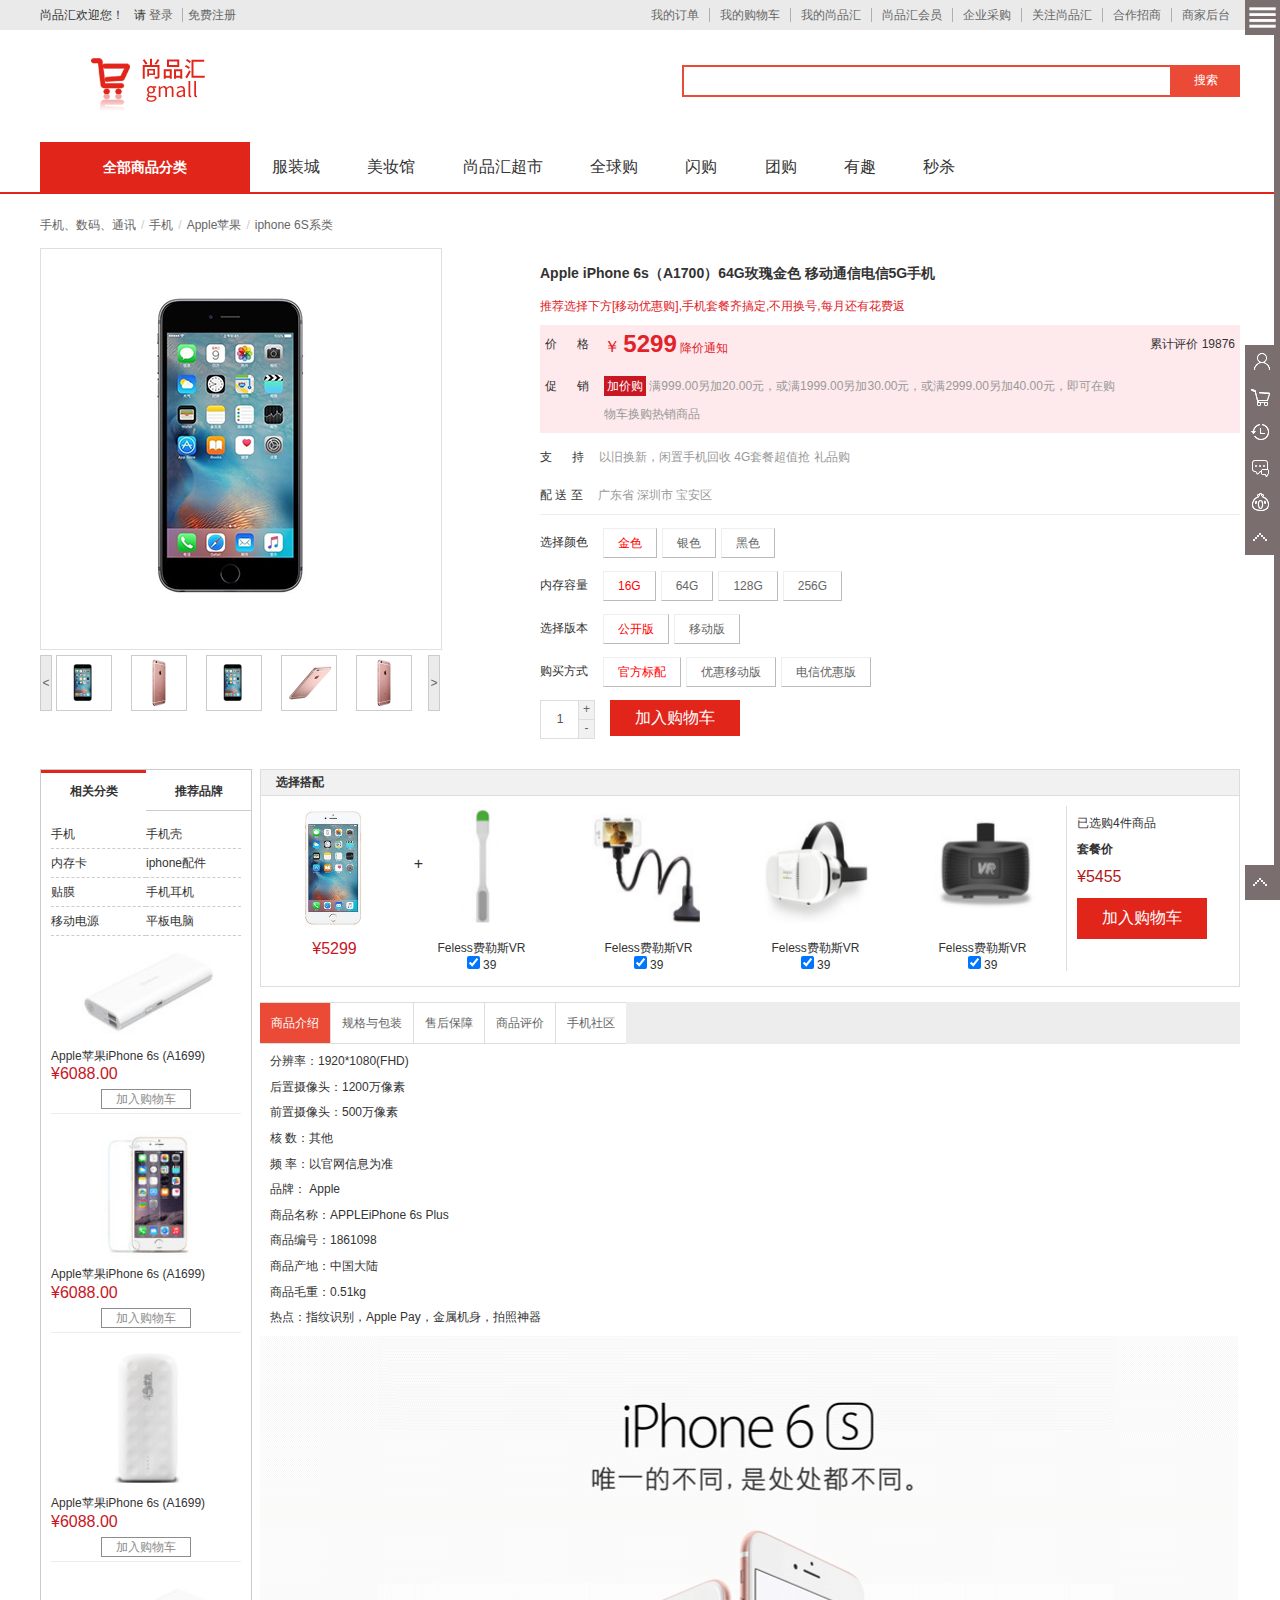
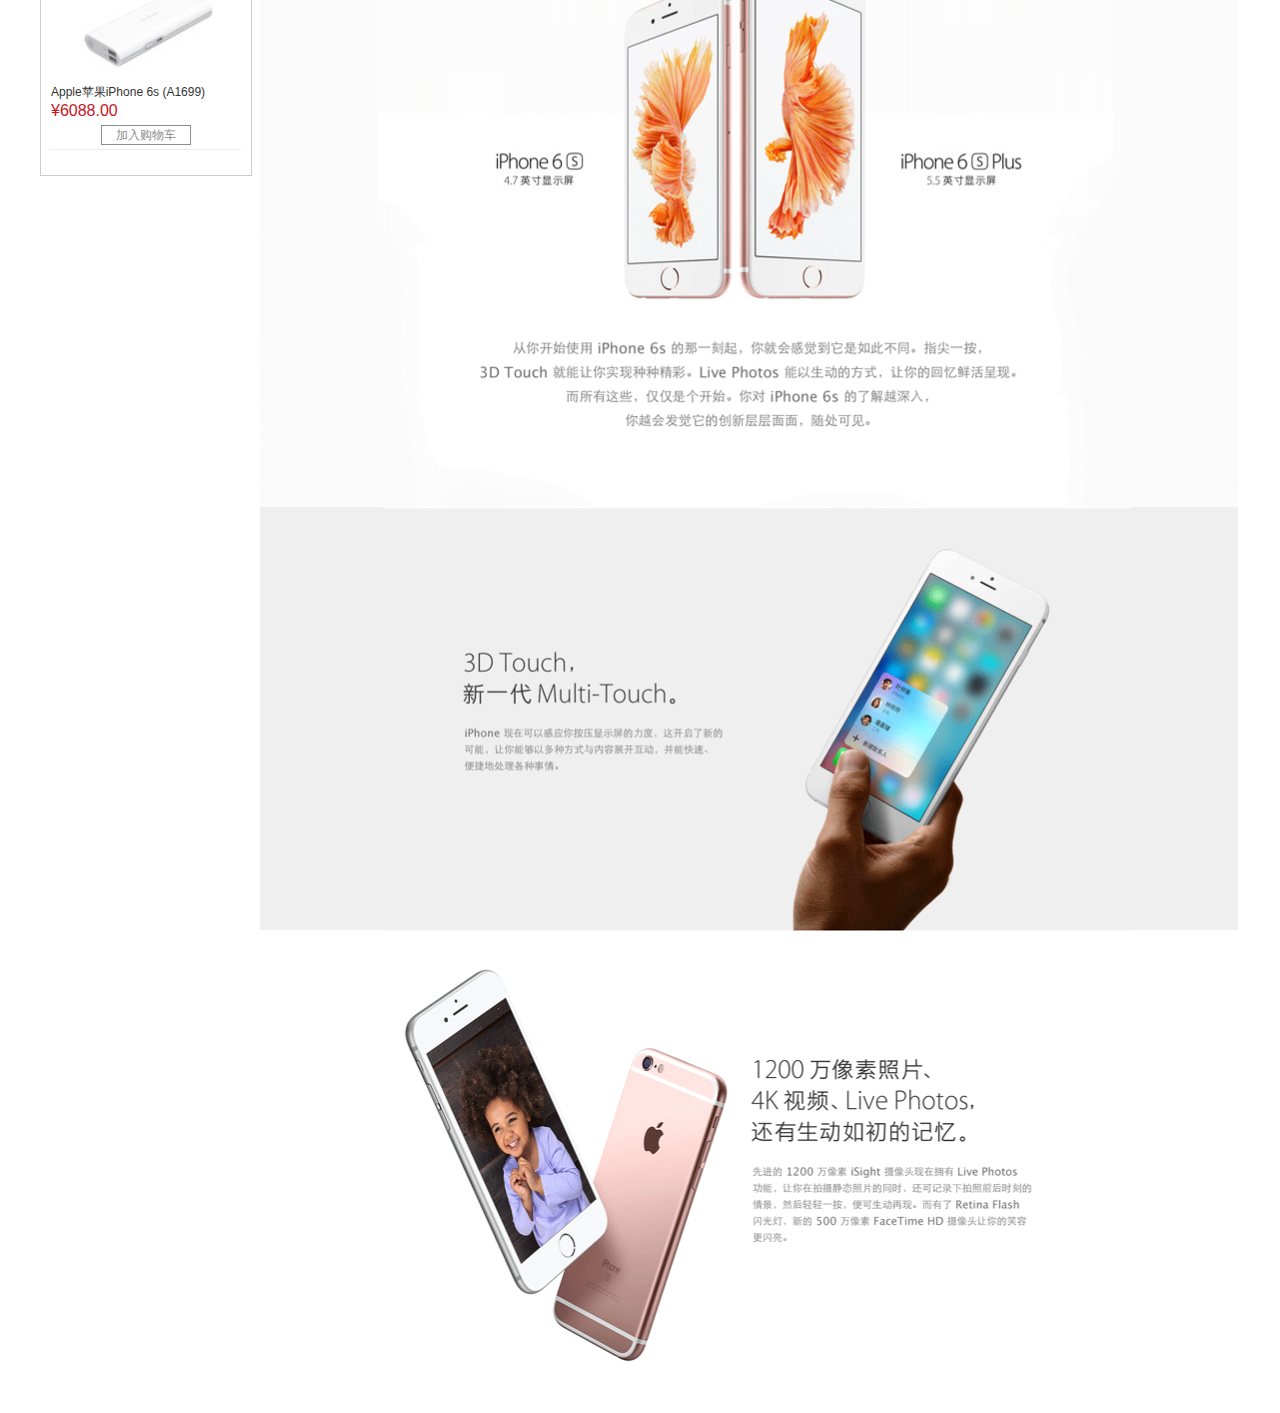
<file: index.html>
<!DOCTYPE html>
<html lang="en">
	<head>
		<meta charset="UTF-8" />
		<title>JavaScript原生PC项目</title>
		<link rel="stylesheet" href="css/reset.css" />
		<link rel="stylesheet" href="css/index.css" />
	</head>

	<body style="height: 1000px">
		<!--包裹器   整个页面的容器-->
		<div class="wrap">
			<!--窗口侧边栏-->
			<div class="toolBar toolWrap">
				<!--内容容器-->
				<div class="content"></div>
				<!--面包屑-->
				<div class="but list"></div>
				<!--中间列表-->
				<ul class="toolList">
					<li>
						<i class="tabIcon vip"></i>
						<em>尚品汇员</em>
					</li>
					<li>
						<i class="tabIcon cart"></i>
						<em>购物车</em>
					</li>
					<li>
						<i class="tabIcon follow"></i>
						<em>我的关注</em>
					</li>
					<li>
						<i class="tabIcon history"></i>
						<em>历史记录</em>
					</li>
					<li>
						<i class="tabIcon message"></i>
						<em>消息</em>
					</li>
					<li>
						<i class="tabIcon qus"></i>
						<em>咨询</em>
					</li>
				</ul>
				<!--回到顶部-->
				<div class="back">
					<i class="tabIcon"></i>
					<em></em>
				</div>
			</div>
			<!-- 头部区域 -->
			<header class="header">
				<!--头部第一行-->
				<div class="top">
					<div class="container">
						<!--登录-->
						<div class="login">
							<p>尚品汇欢迎您！</p>
							<p>
								<span>请</span>
								<a href="###">登录</a>
								<a href="###" class="register">免费注册</a>
							</p>
						</div>
						<!--头部导航-->
						<div class="headerNav">
							<a href="###">我的订单</a>
							<a href="###">我的购物车</a>
							<a href="###">我的尚品汇</a>
							<a href="###">尚品汇会员</a>
							<a href="###">企业采购</a>
							<a href="###">关注尚品汇</a>
							<a href="###">合作招商</a>
							<a href="###">商家后台</a>
						</div>
					</div>
				</div>
				<!--头部第二行-->
				<div class="bottom">
					<h1 class="logoArea">
						<a href="###">
							<img src="img/Logo.png" alt="尚品汇" />
						</a>
					</h1>
					<div class="searchArea">
						<form action="">
							<input type="text" />
							<button>搜索</button>
						</form>
					</div>
				</div>
			</header>
			<!--商品导航分类-->
			<div class="typeNav">
				<div class="container">
					<h2 class="all">全部商品分类</h2>
					<nav>
						<a href="###">服装城</a>
						<a href="###">美妆馆</a>
						<a href="###">尚品汇超市</a>
						<a href="###">全球购</a>
						<a href="###">闪购</a>
						<a href="###">团购</a>
						<a href="###">有趣</a>
						<a href="###">秒杀</a>
					</nav>
				</div>
			</div>
			<!--商品主要内容区域-->
			<section class="con">
				<!--路径导航-->
				<div class="conPoin">
					<!-- <a href="###">手机、数码、通讯</a>
        <a href="###">手机</a>
        <a href="###">Apple苹果</a>
        <a>iphone 6S系类</a> -->
				</div>
				<!--主要内容区域-->
				<div class="mainCon">
					<!--左侧放大镜-->
					<div class="previewWrap">
						<!--放大镜效果-->
						<div class="preview">
							<!--小图-->
							<div class="zoom">
								<!-- <img src="img/s1.png" alt=""> -->
							</div>
							<!--大图-->
						</div>
						<!--缩略图效果-->
						<div class="specScroll">
							<a class="prev">&lt;</a>
							<div class="itemCon">
								<ul class="list">
									<!-- <li><img src="img/s1.png" alt="" /></li>
									<li><img src="img/s2.png" alt="" /></li>
									<li><img src="img/s3.png" alt="" /></li>
									<li><img src="img/s1.png" alt="" /></li>
									<li><img src="img/s2.png" alt="" /></li>
									<li><img src="img/s3.png" alt="" /></li>
									<li><img src="img/s1.png" alt="" /></li>
									<li><img src="img/s2.png" alt="" /></li> -->
								</ul>
							</div>
							<a class="next">&gt;</a>
						</div>
					</div>
					<!--右侧商品信息-->
					<div class="infoWrap">
						<div class="info1"></div>
						<div class="choose">
							<div class="chooseArea">
								<div class="choosed"></div>
							</div>
							<div class="carWrap">
								<div class="controls">
									<input type="text" value="1" />
									<a href="###" class="plus">+</a>
									<a href="###" class="mins">-</a>
								</div>
								<div class="addBtn">
									<a href="###">加入购物车</a>
								</div>
							</div>
						</div>
					</div>
				</div>
			</section>
			<!--商品详情页-->
			<section class="productDetail">
				<!--侧边栏-->
				<aside class="aside">
					<!--选项卡切换的按钮-->
					<div class="tabWrap">
						<h4 class="active">相关分类</h4>
						<h4>推荐品牌</h4>
					</div>
					<!--选项卡内容-->
					<div class="tabContent">
						<div class="active">
							<ul class="partList">
								<li>手机</li>
								<li>手机壳</li>
								<li>内存卡</li>
								<li>iphone配件</li>
								<li>贴膜</li>
								<li>手机耳机</li>
								<li>移动电源</li>
								<li>平板电脑</li>
							</ul>
							<ul class="goodsList">
								<li>
									<div class="gImg">
										<img src="img/part01.png" alt="" />
									</div>
									<p class="attr">Apple苹果iPhone 6s (A1699)</p>
									<p class="price">¥6088.00</p>
									<div class="addCar">
										<a href="###">加入购物车</a>
									</div>
								</li>
								<li>
									<div class="gImg">
										<img src="img/part02.png" alt="" />
									</div>
									<p class="attr">Apple苹果iPhone 6s (A1699)</p>
									<p class="price">¥6088.00</p>
									<div class="addCar">
										<a href="###">加入购物车</a>
									</div>
								</li>
								<li>
									<div class="gImg">
										<img src="img/part03.png" alt="" />
									</div>
									<p class="attr">Apple苹果iPhone 6s (A1699)</p>
									<p class="price">¥6088.00</p>
									<div class="addCar">
										<a href="###">加入购物车</a>
									</div>
								</li>
								<li>
									<div class="gImg">
										<img src="img/part01.png" alt="" />
									</div>
									<p class="attr">Apple苹果iPhone 6s (A1699)</p>
									<p class="price">¥6088.00</p>
									<div class="addCar">
										<a href="###">加入购物车</a>
									</div>
								</li>
							</ul>
						</div>
						<div>推荐品牌</div>
					</div>
				</aside>
				<div class="detail">
					<div class="fitting">
						<h4>选择搭配</h4>
						<div class="goodSuits">
							<div class="master">
								<img src="img/l-m01.png" alt="" />
								<p>¥5299</p>
								<i>+</i>
							</div>
							<ul class="suits">
								<li class="suitsItem">
									<img src="img/dp01.png" alt="" />
									<p>Feless费勒斯VR</p>
									<label>
										<input type="checkbox" value="39" />
										<span>39</span>
									</label>
								</li>
								<li class="suitsItem">
									<img src="img/dp02.png" alt="" />
									<p>Feless费勒斯VR</p>
									<label>
										<input type="checkbox" value="39" />
										<span>39</span>
									</label>
								</li>
								<li class="suitsItem">
									<img src="img/dp03.png" alt="" />
									<p>Feless费勒斯VR</p>
									<label>
										<input type="checkbox" value="39" />
										<span>39</span>
									</label>
								</li>
								<li class="suitsItem">
									<img src="img/dp04.png" alt="" />
									<p>Feless费勒斯VR</p>
									<label>
										<input type="checkbox" value="39" />
										<span>39</span>
									</label>
								</li>
							</ul>
							<div class="result">
								<div>已选购<span></span>件商品</div>
								<p class="price-tit">套餐价</p>
								<p class="price">¥5299</p>
								<button>加入购物车</button>
							</div>
						</div>
					</div>
					<div class="intro">
						<ul class="tabWrap">
							<li class="active"><a href="###">商品介绍</a></li>
							<li><a href="###">规格与包装</a></li>
							<li><a href="###">售后保障</a></li>
							<li><a href="###">商品评价</a></li>
							<li><a href="###">手机社区</a></li>
						</ul>
						<div class="tabContent">
							<div class="active">
								<ul class="goodsIntro">
									<li>分辨率：1920*1080(FHD)</li>
									<li>后置摄像头：1200万像素</li>
									<li>前置摄像头：500万像素</li>
									<li>核 数：其他</li>
									<li>频 率：以官网信息为准</li>
									<li>品牌： Apple</li>
									<li>商品名称：APPLEiPhone 6s Plus</li>
									<li>商品编号：1861098</li>
									<li>商品产地：中国大陆</li>
									<li>商品毛重：0.51kg</li>
									<li>热点：指纹识别，Apple Pay，金属机身，拍照神器</li>
								</ul>
								<div class="introImg">
									<img src="img/intro01.png" alt="" />
									<img src="img/intro02.png" alt="" />
									<img src="img/intro03.png" alt="" />
								</div>
							</div>
							<div>规格与包装</div>
							<div>售后保障</div>
							<div>商品评价</div>
							<div>手机社区</div>
						</div>
					</div>
				</div>
			</section>
		</div>
		<!-- 引入数据得js -->
		<script src="./js/data.js"></script>
		<script src="./js/jquery.js"></script>
		<script src="./js/index.js"></script>
	</body>
</html>
</file>
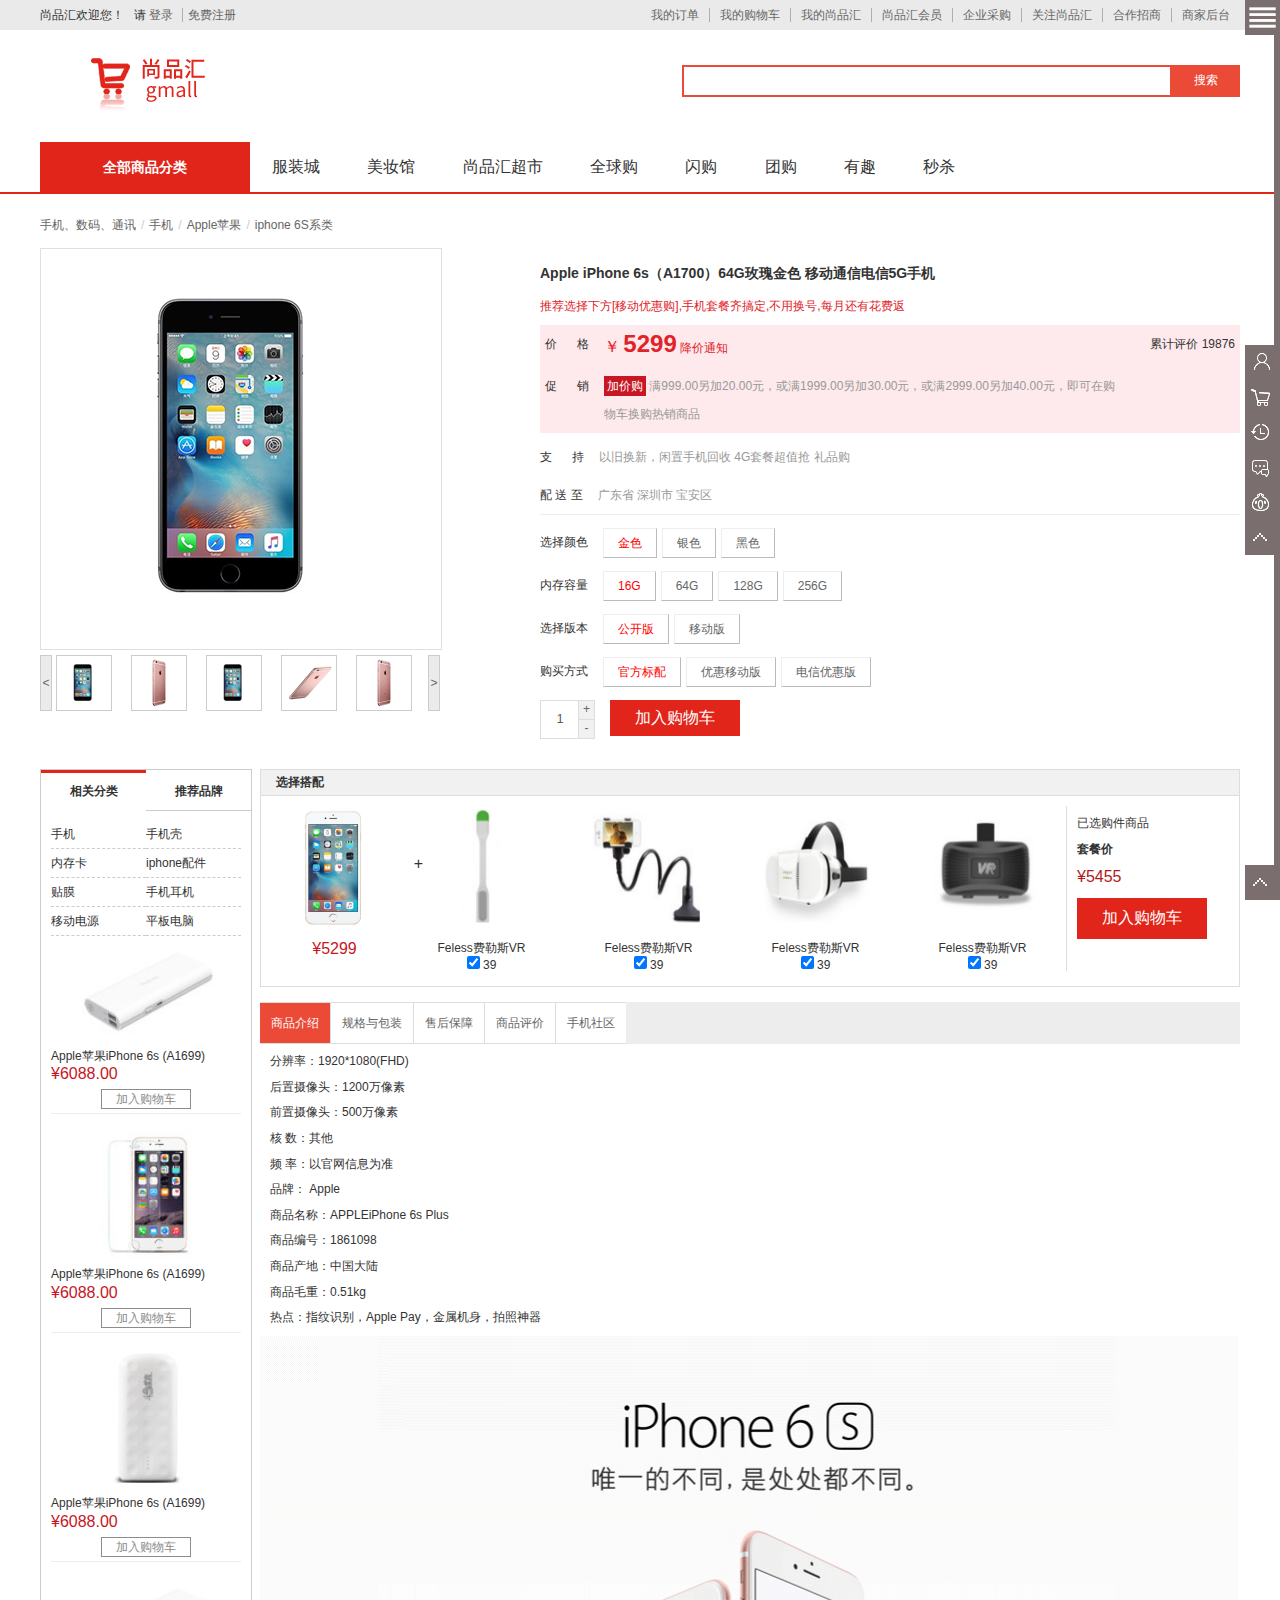
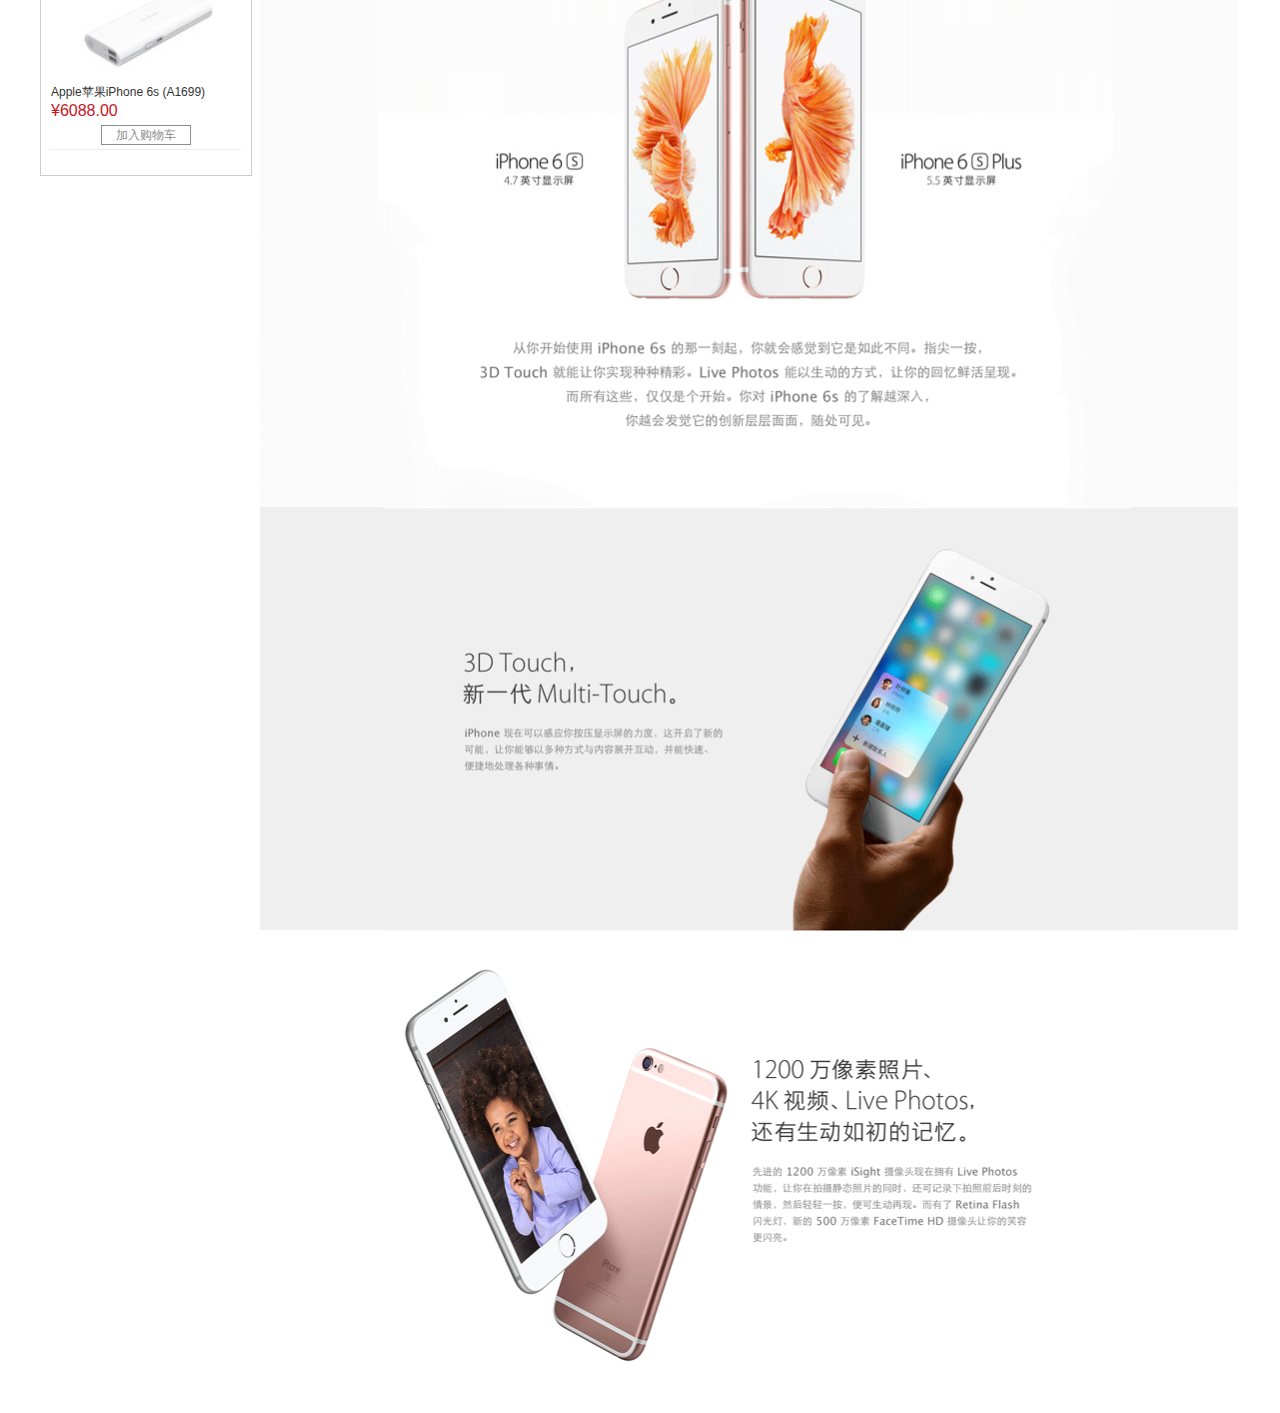
<file: jQuery版index.html>
<!DOCTYPE html>
<html lang="en">
	<head>
		<meta charset="UTF-8" />
		<title>jQuery版PC项目</title>
		<link rel="stylesheet" href="css/reset.css" />
		<link rel="stylesheet" href="css/index.css" />
	</head>

	<body style="height: 1000px">
		<!--包裹器   整个页面的容器-->
		<div class="wrap">
			<!--窗口侧边栏-->
			<div class="toolBar toolWrap">
				<!--内容容器-->
				<div class="content"></div>
				<!--面包屑-->
				<div class="but list"></div>
				<!--中间列表-->
				<ul class="toolList">
					<li>
						<i class="tabIcon vip"></i>
						<em>尚品汇员</em>
					</li>
					<li>
						<i class="tabIcon cart"></i>
						<em>购物车</em>
					</li>
					<li>
						<i class="tabIcon follow"></i>
						<em>我的关注</em>
					</li>
					<li>
						<i class="tabIcon history"></i>
						<em>历史记录</em>
					</li>
					<li>
						<i class="tabIcon message"></i>
						<em>消息</em>
					</li>
					<li>
						<i class="tabIcon qus"></i>
						<em>咨询</em>
					</li>
				</ul>
				<!--回到顶部-->
				<div class="back">
					<i class="tabIcon"></i>
					<em></em>
				</div>
			</div>
			<!-- 头部区域 -->
			<header class="header">
				<!--头部第一行-->
				<div class="top">
					<div class="container">
						<!--登录-->
						<div class="login">
							<p>尚品汇欢迎您！</p>
							<p>
								<span>请</span>
								<a href="###">登录</a>
								<a href="###" class="register">免费注册</a>
							</p>
						</div>
						<!--头部导航-->
						<div class="headerNav">
							<a href="###">我的订单</a>
							<a href="###">我的购物车</a>
							<a href="###">我的尚品汇</a>
							<a href="###">尚品汇会员</a>
							<a href="###">企业采购</a>
							<a href="###">关注尚品汇</a>
							<a href="###">合作招商</a>
							<a href="###">商家后台</a>
						</div>
					</div>
				</div>
				<!--头部第二行-->
				<div class="bottom">
					<h1 class="logoArea">
						<a href="###">
							<img src="img/Logo.png" alt="尚品汇" />
						</a>
					</h1>
					<div class="searchArea">
						<form action="">
							<input type="text" />
							<button>搜索</button>
						</form>
					</div>
				</div>
			</header>
			<!--商品导航分类-->
			<div class="typeNav">
				<div class="container">
					<h2 class="all">全部商品分类</h2>
					<nav>
						<a href="###">服装城</a>
						<a href="###">美妆馆</a>
						<a href="###">尚品汇超市</a>
						<a href="###">全球购</a>
						<a href="###">闪购</a>
						<a href="###">团购</a>
						<a href="###">有趣</a>
						<a href="###">秒杀</a>
					</nav>
				</div>
			</div>
			<!--商品主要内容区域-->
			<section class="con">
				<!--路径导航-->
				<div class="conPoin">
					<!-- <a href="###">手机、数码、通讯</a>
        <a href="###">手机</a>
        <a href="###">Apple苹果</a>
        <a>iphone 6S系类</a> -->
				</div>
				<!--主要内容区域-->
				<div class="mainCon">
					<!--左侧放大镜-->
					<div class="previewWrap">
						<!--放大镜效果-->
						<div class="preview">
							<!--小图-->
							<div class="zoom">
								<!-- <img src="img/s1.png" alt=""> -->
							</div>
							<!--大图-->
						</div>
						<!--缩略图效果-->
						<div class="specScroll">
							<a class="prev">&lt;</a>
							<div class="itemCon">
								<ul class="list">
									<!-- <li><img src="img/s1.png" alt="" /></li>
									<li><img src="img/s2.png" alt="" /></li>
									<li><img src="img/s3.png" alt="" /></li>
									<li><img src="img/s1.png" alt="" /></li>
									<li><img src="img/s2.png" alt="" /></li>
									<li><img src="img/s3.png" alt="" /></li>
									<li><img src="img/s1.png" alt="" /></li>
									<li><img src="img/s2.png" alt="" /></li> -->
								</ul>
							</div>
							<a class="next">&gt;</a>
						</div>
					</div>
					<!--右侧商品信息-->
					<div class="infoWrap">
						<div class="info1"></div>
						<div class="choose">
							<div class="chooseArea">
								<div class="choosed"></div>
							</div>
							<div class="carWrap">
								<div class="controls">
									<input type="text" value="1" />
									<a href="###" class="plus">+</a>
									<a href="###" class="mins">-</a>
								</div>
								<div class="addBtn">
									<a href="###">加入购物车</a>
								</div>
							</div>
						</div>
					</div>
				</div>
			</section>
			<!--商品详情页-->
			<section class="productDetail">
				<!--侧边栏-->
				<aside class="aside">
					<!--选项卡切换的按钮-->
					<div class="tabWrap">
						<h4 class="active">相关分类</h4>
						<h4>推荐品牌</h4>
					</div>
					<!--选项卡内容-->
					<div class="tabContent">
						<div class="active">
							<ul class="partList">
								<li>手机</li>
								<li>手机壳</li>
								<li>内存卡</li>
								<li>iphone配件</li>
								<li>贴膜</li>
								<li>手机耳机</li>
								<li>移动电源</li>
								<li>平板电脑</li>
							</ul>
							<ul class="goodsList">
								<li>
									<div class="gImg">
										<img src="img/part01.png" alt="" />
									</div>
									<p class="attr">Apple苹果iPhone 6s (A1699)</p>
									<p class="price">¥6088.00</p>
									<div class="addCar">
										<a href="###">加入购物车</a>
									</div>
								</li>
								<li>
									<div class="gImg">
										<img src="img/part02.png" alt="" />
									</div>
									<p class="attr">Apple苹果iPhone 6s (A1699)</p>
									<p class="price">¥6088.00</p>
									<div class="addCar">
										<a href="###">加入购物车</a>
									</div>
								</li>
								<li>
									<div class="gImg">
										<img src="img/part03.png" alt="" />
									</div>
									<p class="attr">Apple苹果iPhone 6s (A1699)</p>
									<p class="price">¥6088.00</p>
									<div class="addCar">
										<a href="###">加入购物车</a>
									</div>
								</li>
								<li>
									<div class="gImg">
										<img src="img/part01.png" alt="" />
									</div>
									<p class="attr">Apple苹果iPhone 6s (A1699)</p>
									<p class="price">¥6088.00</p>
									<div class="addCar">
										<a href="###">加入购物车</a>
									</div>
								</li>
							</ul>
						</div>
						<div>推荐品牌</div>
					</div>
				</aside>
				<div class="detail">
					<div class="fitting">
						<h4>选择搭配</h4>
						<div class="goodSuits">
							<div class="master">
								<img src="img/l-m01.png" alt="" />
								<p>¥5299</p>
								<i>+</i>
							</div>
							<ul class="suits">
								<li class="suitsItem">
									<img src="img/dp01.png" alt="" />
									<p>Feless费勒斯VR</p>
									<label>
										<input type="checkbox" value="39" />
										<span>39</span>
									</label>
								</li>
								<li class="suitsItem">
									<img src="img/dp02.png" alt="" />
									<p>Feless费勒斯VR</p>
									<label>
										<input type="checkbox" value="39" />
										<span>39</span>
									</label>
								</li>
								<li class="suitsItem">
									<img src="img/dp03.png" alt="" />
									<p>Feless费勒斯VR</p>
									<label>
										<input type="checkbox" value="39" />
										<span>39</span>
									</label>
								</li>
								<li class="suitsItem">
									<img src="img/dp04.png" alt="" />
									<p>Feless费勒斯VR</p>
									<label>
										<input type="checkbox" value="39" />
										<span>39</span>
									</label>
								</li>
							</ul>
							<div class="result">
								<div>已选购<span></span>件商品</div>
								<p class="price-tit">套餐价</p>
								<p class="price">¥5299</p>
								<button>加入购物车</button>
							</div>
						</div>
					</div>
					<div class="intro">
						<ul class="tabWrap">
							<li class="active"><a href="###">商品介绍</a></li>
							<li><a href="###">规格与包装</a></li>
							<li><a href="###">售后保障</a></li>
							<li><a href="###">商品评价</a></li>
							<li><a href="###">手机社区</a></li>
						</ul>
						<div class="tabContent">
							<div class="active">
								<ul class="goodsIntro">
									<li>分辨率：1920*1080(FHD)</li>
									<li>后置摄像头：1200万像素</li>
									<li>前置摄像头：500万像素</li>
									<li>核 数：其他</li>
									<li>频 率：以官网信息为准</li>
									<li>品牌： Apple</li>
									<li>商品名称：APPLEiPhone 6s Plus</li>
									<li>商品编号：1861098</li>
									<li>商品产地：中国大陆</li>
									<li>商品毛重：0.51kg</li>
									<li>热点：指纹识别，Apple Pay，金属机身，拍照神器</li>
								</ul>
								<div class="introImg">
									<img src="img/intro01.png" alt="" />
									<img src="img/intro02.png" alt="" />
									<img src="img/intro03.png" alt="" />
								</div>
							</div>
							<div>规格与包装</div>
							<div>售后保障</div>
							<div>商品评价</div>
							<div>手机社区</div>
						</div>
					</div>
				</div>
			</section>
		</div>
		<!-- 引入数据得js -->
		<script src="./js/data.js"></script>
		<script src="./js/jquery.js"></script>
		<script src="./js/jQuery版.js"></script>
	</body>
</html>
</file>
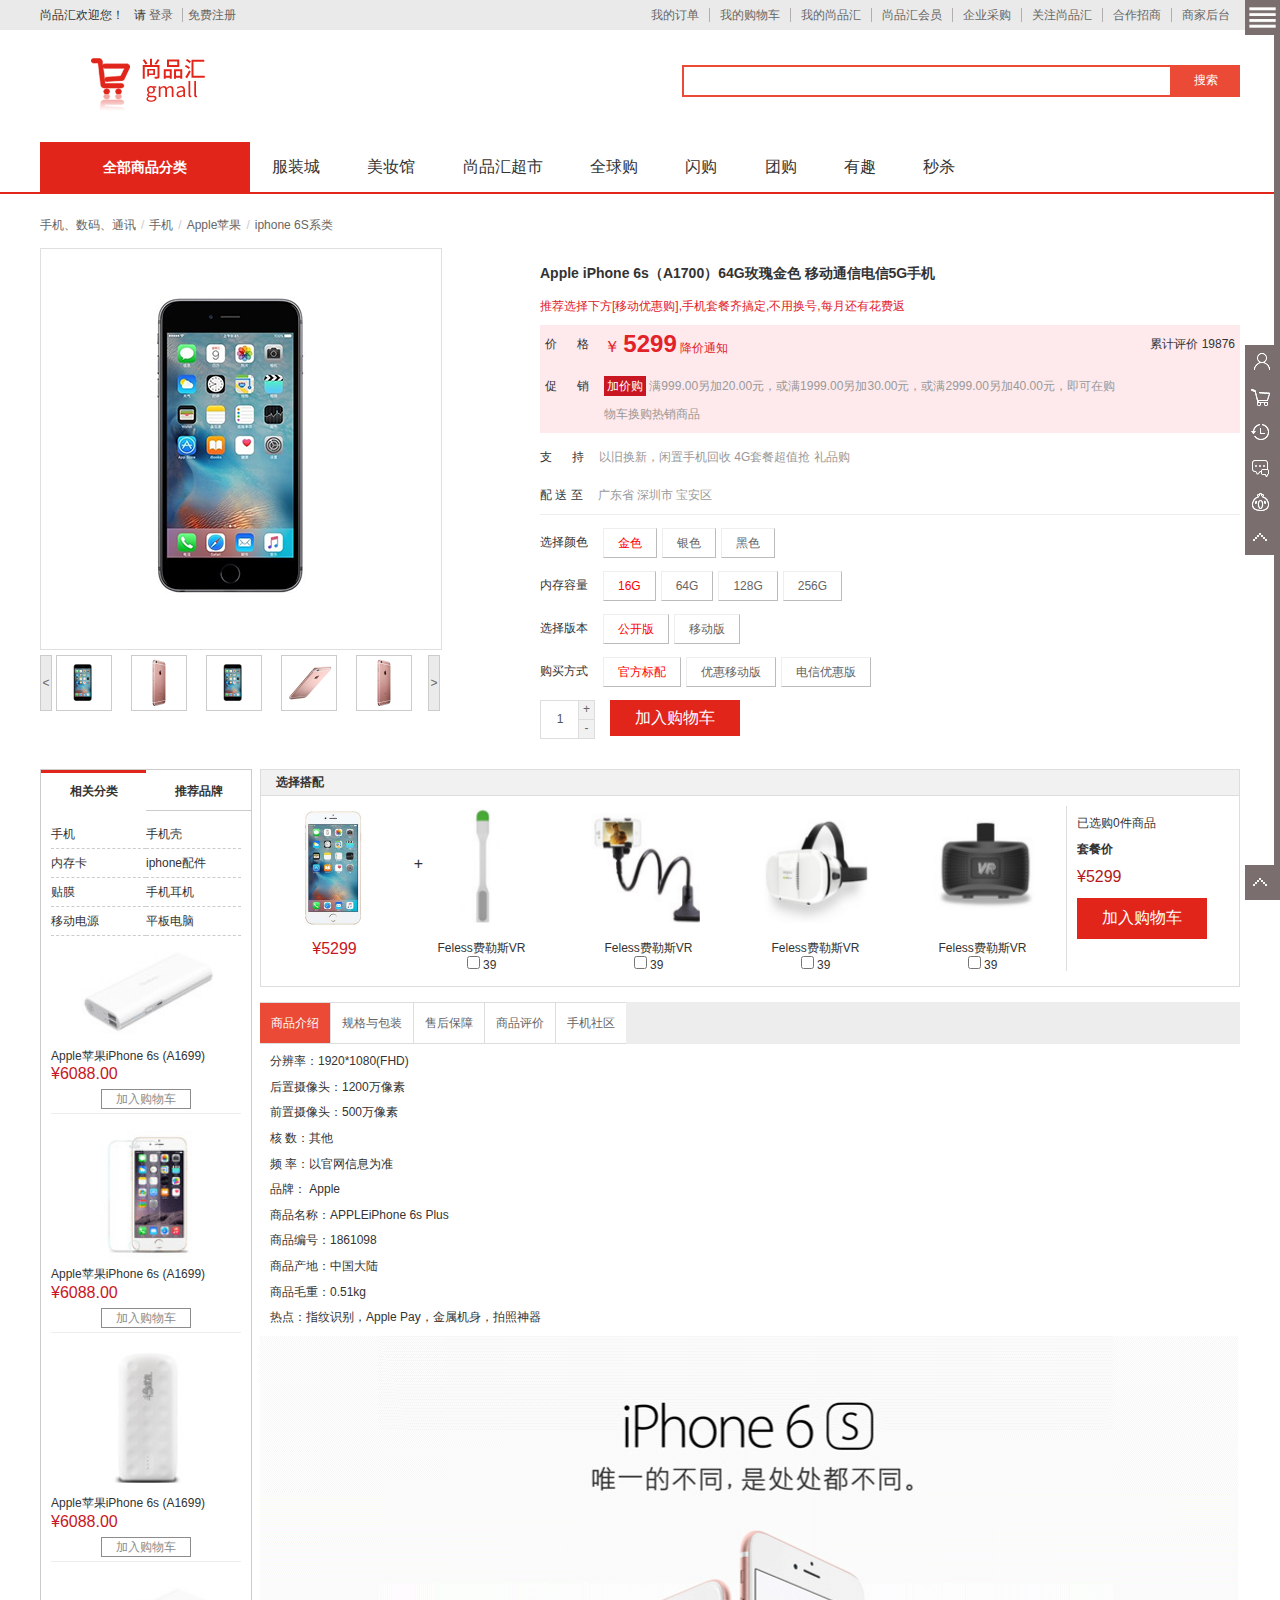
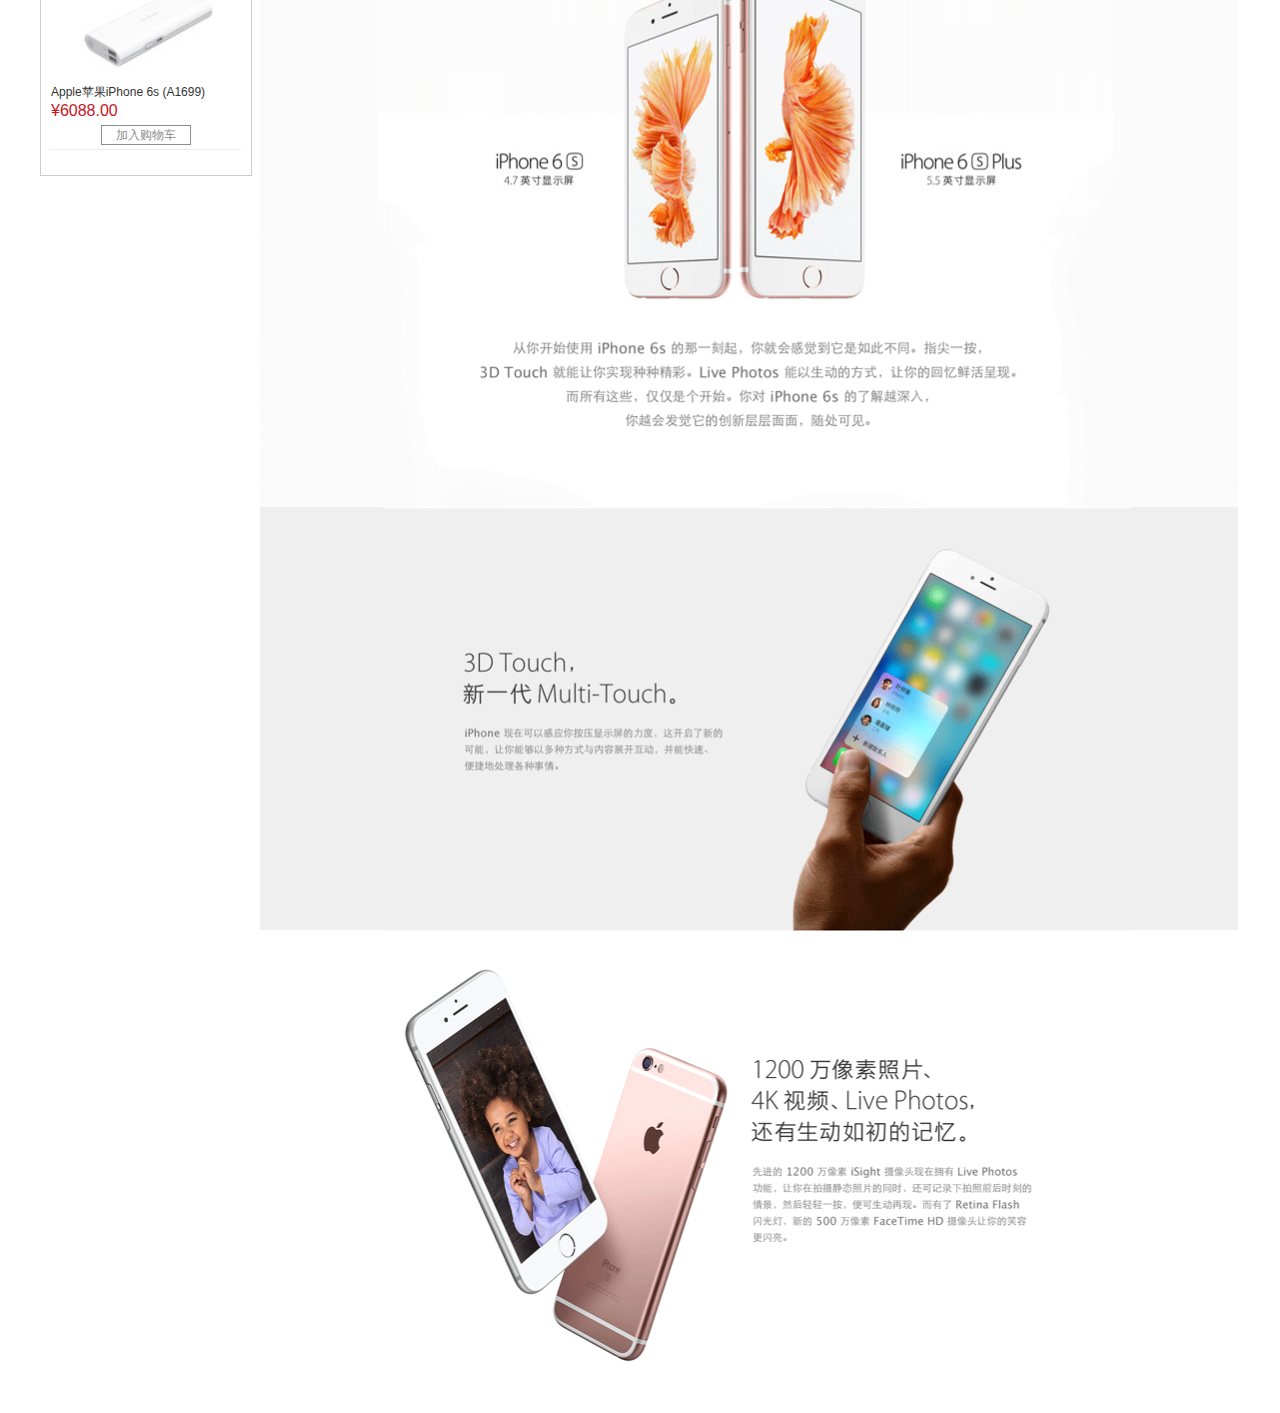
<file: 原版.html>
<!DOCTYPE html>
<html lang="en">
  <head>
    <meta charset="UTF-8" />
    <title>pc项目</title>
    <link rel="stylesheet" href="css/reset.css" />
    <link rel="stylesheet" href="css/index.css" />
  </head>

  <body style="height: 1000px">
    <!--包裹器   整个页面的容器-->
    <div class="wrap">
      <!--窗口侧边栏-->
      <div class="toolBar toolWrap">
        <!--内容容器-->
        <div class="content"></div>
        <!--面包屑-->
        <div class="but list"></div>
        <!--中间列表-->
        <ul class="toolList">
          <li>
            <i class="tabIcon vip"></i>
            <em>尚品汇员</em>
          </li>
          <li>
            <i class="tabIcon cart"></i>
            <em>购物车</em>
          </li>
          <li>
            <i class="tabIcon follow"></i>
            <em>我的关注</em>
          </li>
          <li>
            <i class="tabIcon history"></i>
            <em>历史记录</em>
          </li>
          <li>
            <i class="tabIcon message"></i>
            <em>消息</em>
          </li>
          <li>
            <i class="tabIcon qus"></i>
            <em>咨询</em>
          </li>
        </ul>
        <!--回到顶部-->
        <div class="back">
          <i class="tabIcon"></i>
          <em></em>
        </div>
      </div>
      <!-- 头部区域 -->
      <header class="header">
        <!--头部第一行-->
        <div class="top">
          <div class="container">
            <!--登录-->
            <div class="login">
              <p>尚品汇欢迎您！</p>
              <p>
                <span>请</span>
                <a href="###">登录</a>
                <a href="###" class="register">免费注册</a>
              </p>
            </div>
            <!--头部导航-->
            <div class="headerNav">
              <a href="###">我的订单</a>
              <a href="###">我的购物车</a>
              <a href="###">我的尚品汇</a>
              <a href="###">尚品汇会员</a>
              <a href="###">企业采购</a>
              <a href="###">关注尚品汇</a>
              <a href="###">合作招商</a>
              <a href="###">商家后台</a>
            </div>
          </div>
        </div>
        <!--头部第二行-->
        <div class="bottom">
          <h1 class="logoArea">
            <a href="###">
              <img src="img/Logo.png" alt="尚品汇" />
            </a>
          </h1>
          <div class="searchArea">
            <form action="">
              <input type="text" />
              <button>搜索</button>
            </form>
          </div>
        </div>
      </header>
      <!--商品导航分类-->
      <div class="typeNav">
        <div class="container">
          <h2 class="all">全部商品分类</h2>
          <nav>
            <a href="###">服装城</a>
            <a href="###">美妆馆</a>
            <a href="###">尚品汇超市</a>
            <a href="###">全球购</a>
            <a href="###">闪购</a>
            <a href="###">团购</a>
            <a href="###">有趣</a>
            <a href="###">秒杀</a>
          </nav>
        </div>
      </div>
      <!--商品主要内容区域-->
      <section class="con">
        <!--路径导航-->
        <div class="conPoin">
          <!-- <a href="###">手机、数码、通讯</a>
        <a href="###">手机</a>
        <a href="###">Apple苹果</a>
        <a>iphone 6S系类</a> -->
        </div>
        <!--主要内容区域-->
        <div class="mainCon">
          <!--左侧放大镜-->
          <div class="previewWrap">
            <!--放大镜效果-->
            <div class="preview">
              <!--小图-->
              <div class="zoom">
                <!-- <img src="img/s1.png" alt=""> -->
              </div>
              <!--大图-->
            </div>
            <!--缩略图效果-->
            <div class="specScroll">
              <a class="prev">&lt;</a>
              <div class="itemCon">
                <ul class="list">
                  <!-- <li><img src="img/s1.png" alt=""></li>
                <li><img src="img/s2.png" alt=""></li>
                <li><img src="img/s3.png" alt=""></li>
                <li><img src="img/s1.png" alt=""></li>
                <li><img src="img/s2.png" alt=""></li>
                <li><img src="img/s3.png" alt=""></li>
                <li><img src="img/s1.png" alt=""></li>
                <li><img src="img/s2.png" alt=""></li> -->
                </ul>
              </div>
              <a class="next">&gt;</a>
            </div>
          </div>
          <!--右侧商品信息-->
          <div class="infoWrap">
            <div class="info1"></div>
            <div class="choose">
              <div class="chooseArea">
                <div class="choosed"></div>
              </div>
              <div class="carWrap">
                <div class="controls">
                  <input type="text" value="1" />
                  <a href="###" class="plus">+</a>
                  <a href="###" class="mins">-</a>
                </div>
                <div class="addBtn">
                  <a href="###">加入购物车</a>
                </div>
              </div>
            </div>
          </div>
        </div>
      </section>
      <!--商品详情页-->
      <section class="productDetail">
        <!--侧边栏-->
        <aside class="aside">
          <!--选项卡切换的按钮-->
          <div class="tabWrap">
            <h4 class="active">相关分类</h4>
            <h4>推荐品牌</h4>
          </div>
          <!--选项卡内容-->
          <div class="tabContent">
            <div class="active">
              <ul class="partList">
                <li>手机</li>
                <li>手机壳</li>
                <li>内存卡</li>
                <li>iphone配件</li>
                <li>贴膜</li>
                <li>手机耳机</li>
                <li>移动电源</li>
                <li>平板电脑</li>
              </ul>
              <ul class="goodsList">
                <li>
                  <div class="gImg">
                    <img src="img/part01.png" alt="" />
                  </div>
                  <p class="attr">Apple苹果iPhone 6s (A1699)</p>
                  <p class="price">¥6088.00</p>
                  <div class="addCar">
                    <a href="###">加入购物车</a>
                  </div>
                </li>
                <li>
                  <div class="gImg">
                    <img src="img/part02.png" alt="" />
                  </div>
                  <p class="attr">Apple苹果iPhone 6s (A1699)</p>
                  <p class="price">¥6088.00</p>
                  <div class="addCar">
                    <a href="###">加入购物车</a>
                  </div>
                </li>
                <li>
                  <div class="gImg">
                    <img src="img/part03.png" alt="" />
                  </div>
                  <p class="attr">Apple苹果iPhone 6s (A1699)</p>
                  <p class="price">¥6088.00</p>
                  <div class="addCar">
                    <a href="###">加入购物车</a>
                  </div>
                </li>
                <li>
                  <div class="gImg">
                    <img src="img/part01.png" alt="" />
                  </div>
                  <p class="attr">Apple苹果iPhone 6s (A1699)</p>
                  <p class="price">¥6088.00</p>
                  <div class="addCar">
                    <a href="###">加入购物车</a>
                  </div>
                </li>
              </ul>
            </div>
            <div>推荐品牌</div>
          </div>
        </aside>
        <div class="detail">
          <div class="fitting">
            <h4>选择搭配</h4>
            <div class="goodSuits">
              <div class="master">
                <img src="img/l-m01.png" alt="" />
                <p>¥5299</p>
                <i>+</i>
              </div>
              <ul class="suits">
                <li class="suitsItem">
                  <img src="img/dp01.png" alt="" />
                  <p>Feless费勒斯VR</p>
                  <label>
                    <input type="checkbox" value="39" />
                    <span>39</span>
                  </label>
                </li>
                <li class="suitsItem">
                  <img src="img/dp02.png" alt="" />
                  <p>Feless费勒斯VR</p>
                  <label>
                    <input type="checkbox" value="39" />
                    <span>39</span>
                  </label>
                </li>
                <li class="suitsItem">
                  <img src="img/dp03.png" alt="" />
                  <p>Feless费勒斯VR</p>
                  <label>
                    <input type="checkbox" value="39" />
                    <span>39</span>
                  </label>
                </li>
                <li class="suitsItem">
                  <img src="img/dp04.png" alt="" />
                  <p>Feless费勒斯VR</p>
                  <label>
                    <input type="checkbox" value="39" />
                    <span>39</span>
                  </label>
                </li>
              </ul>
              <div class="result">
                <div>已选购0件商品</div>
                <p class="price-tit">套餐价</p>
                <p class="price">¥5299</p>
                <button>加入购物车</button>
              </div>
            </div>
          </div>
          <div class="intro">
            <ul class="tabWrap">
              <li class="active"><a href="###">商品介绍</a></li>
              <li><a href="###">规格与包装</a></li>
              <li><a href="###">售后保障</a></li>
              <li><a href="###">商品评价</a></li>
              <li><a href="###">手机社区</a></li>
            </ul>
            <div class="tabContent">
              <div class="active">
                <ul class="goodsIntro">
                  <li>分辨率：1920*1080(FHD)</li>
                  <li>后置摄像头：1200万像素</li>
                  <li>前置摄像头：500万像素</li>
                  <li>核 数：其他</li>
                  <li>频 率：以官网信息为准</li>
                  <li>品牌： Apple</li>
                  <li>商品名称：APPLEiPhone 6s Plus</li>
                  <li>商品编号：1861098</li>
                  <li>商品产地：中国大陆</li>
                  <li>商品毛重：0.51kg</li>
                  <li>热点：指纹识别，Apple Pay，金属机身，拍照神器</li>
                </ul>
                <div class="introImg">
                  <img src="img/intro01.png" alt="" />
                  <img src="img/intro02.png" alt="" />
                  <img src="img/intro03.png" alt="" />
                </div>
              </div>
              <div>规格与包装</div>
              <div>售后保障</div>
              <div>商品评价</div>
              <div>手机社区</div>
            </div>
          </div>
        </div>
      </section>
    </div>
    <!-- 引入数据得js -->
    <script src="./js/data.js"></script>
    <script>
      window.addEventListener('DOMContentLoaded', function () {
        var imgIndex = 0
        var changePriceNum = 1

        // 咱们会把每一个功能单独封装为一个函数

        // 放大镜
        magnifier()

        function magnifier() {
          // 获取放大镜区域容器
          var preview = document.querySelector(
            '.wrap .con .mainCon .previewWrap .preview'
          )
          // 获取小图容器
          var smallWrap = document.querySelector(
            '.wrap .con .mainCon .previewWrap .preview .zoom'
          )
          // 根据数据来动态渲染小图的路径
          var data = goodData.imgsrc[0].s
          // var img = smallWrap.querySelector('img')s  //dom对象可以使用查找元素得方法
          var imgNode = document.createElement('img')
          imgNode.src = data
          smallWrap.appendChild(imgNode)
          // 初始化蒙版 大图容器 大图
          var mask = null
          var bigBox = null
          var bigImg = null
          // 绑定移入事件 让蒙版创建出来
          preview.onmouseenter = function () {
            // 没有蒙版得时候再去创建蒙版  没有蒙版得时候一定没有大图和大图容器
            if (!mask) {
              mask = document.createElement('div')
              mask.classList.add('mask')
              smallWrap.appendChild(mask)
              // 创建大图容器和大图插入到preview中
              bigBox = document.createElement('div')
              bigBox.classList.add('bigBox')
              // bigImg = document.createElement('img')
              bigImg = new Image()
              bigImg.src = goodData.imgsrc[imgIndex].b
              bigBox.appendChild(bigImg)
              preview.appendChild(bigBox)
            }
            // 绑定移动事件
            smallWrap.onmousemove = function (e) {
              // 蒙版得移动位置 = 鼠标距离视口得位置 - 蒙版宽度得一半 -小图容器距离视口得纯净距离
              var maskPosition = {
                left:
                  e.clientX -
                  mask.offsetWidth / 2 -
                  smallWrap.getBoundingClientRect().left,
                top:
                  e.clientY -
                  mask.offsetHeight / 2 -
                  smallWrap.getBoundingClientRect().top,
              }
              // 边界值判断
              if (maskPosition.left < 0) {
                //左边界
                maskPosition.left = 0
              } else if (
                maskPosition.left >
                smallWrap.clientWidth - mask.offsetWidth
              ) {
                //右边界
                maskPosition.left = smallWrap.clientWidth - mask.offsetWidth
              }
              if (maskPosition.top < 0) {
                //上边界
                maskPosition.top = 0
              } else if (
                maskPosition.top >
                smallWrap.clientHeight - mask.offsetHeight
              ) {
                //下边界
                maskPosition.top = smallWrap.clientHeight - mask.offsetHeight
              }
              // 赋值 让蒙版动起来
              mask.style.left = maskPosition.left + 'px'
              mask.style.top = maskPosition.top + 'px'
              // 求大图移动距离  算比例
              // 蒙版可移动距离 / 大图可移动距离 == 蒙版移动得距离 / 大图移动得距离
              // 小图容器得宽-蒙版得宽  / 大图得宽-大图容器得宽
              var scale =
                (smallWrap.clientWidth - mask.offsetWidth) /
                (bigImg.clientWidth - bigBox.offsetWidth)
              var bigImgPosition = {
                left: maskPosition.left / scale,
                top: maskPosition.top / scale,
              }
              // 赋值 让大图跟蒙版去动
              bigImg.style.left = -bigImgPosition.left + 'px'
              bigImg.style.top = -bigImgPosition.top + 'px'
            }
            // 绑定移出事件
            preview.onmouseleave = function () {
              // 清除咱们得蒙版节点
              smallWrap.removeChild(mask)
              // 删除大图容器 容器删除了 里面得大图就没了
              preview.removeChild(bigBox)
              // 初始化
              mask = null
              // bigBox = null
              // bigImg = null
              // 清除事件
              smallWrap.onmousemove = preview.onmouseleave = null
            }
          }
        }

        // 缩略图
        thumbnail()

        function thumbnail() {
          // 获取ul
          var list = document.querySelector(
            '.wrap .con .mainCon .previewWrap .specScroll .itemCon .list'
          )
          // 获取缩略图得数据  不要写在下面 因为下面再获取li  但是再获取之前页面没有li
          goodData.imgsrc.forEach(function (item, index) {
            var liNode = document.createElement('li')
            var imgNode = new Image() //也会返回一个图片得节点
            imgNode.src = item.s
            liNode.appendChild(imgNode)
            list.appendChild(liNode)
          })
          // 获取所有得li 不要去获取li里面img  因为外边距再li身上
          var liNodes = document.querySelectorAll(
            '.wrap .con .mainCon .previewWrap .specScroll .itemCon .list li'
          )
          // 左右按钮获取
          var prev = document.querySelector(
            '.wrap .con .mainCon .previewWrap .specScroll .prev'
          )
          var next = document.querySelector(
            '.wrap .con .mainCon .previewWrap .specScroll .next'
          )
          // 默认显示得图片张数
          var imgNum = 5
          // li得右边距   window.getComputedStyle 可以获取某个dom对象计算之后得样式  返回一个对象
          var liMarginRight = parseInt(
            window.getComputedStyle(liNodes[0]).marginRight
          )
          // 可以移动得总距离  (总的图片张数-默认显示得图片张数)*(li自身得宽度+li得右边距)
          var allMoveDis =
            (liNodes.length - imgNum) * (liNodes[0].offsetWidth + liMarginRight)
          // 每次移动得距离 （li得宽+li得右边距）* 2
          var stepDis = (liNodes[0].offsetWidth + liMarginRight) * 2

          // 走过得距离
          var passDis = 0
          // 点击右边按钮
          next.onclick = function () {
            // 走过的距离小于可以移动得总距离  可以走
            if (passDis < allMoveDis) {
              // 剩余距离如果大于每次可以移动得距离  走每次可以移动得距离
              // 剩余距离如果小于每次可以移动得距离  走剩余距离
              if (allMoveDis - passDis > stepDis) {
                passDis += stepDis
              } else {
                passDis += allMoveDis - passDis
              }
              list.style.left = -passDis + 'px'
            }
          }
          // 点击左边按钮
          prev.onclick = function () {
            // 走过的距离大于0(说明之前往右边走过)  可以走
            if (passDis > 0) {
              // 走过的距离大于每次可以移动得距离 走每次移动得距离
              if (passDis > stepDis) {
                passDis -= stepDis
              } else {
                //走过的距离小于每次可以移动得距离  走剩余距离(直接为0)
                passDis = 0
              }
            }
            list.style.left = -passDis + 'px'
          }
        }

        // 缩略图图片点击
        thumbnailImgClick()

        function thumbnailImgClick() {
          // 拿所有的缩略图图片
          var imgNodes = document.querySelectorAll(
            '.wrap .con .mainCon .previewWrap .specScroll .itemCon .list li img'
          )
          // 获取小图
          var smallImg = document.querySelector('.zoom img')
          // 获取大图
          var bigImg = document.querySelector('.bigBox img')
          for (var i = 0; i < imgNodes.length; i++) {
            imgNodes[i].index = i
            imgNodes[i].onclick = function () {
              // 取到当前的缩略图src赋值给小图的src
              smallImg.src = this.src
              // bigImg.src = this.src  //你点击缩略图的时候 页面还没有大图 因为你没有移入放大镜区域
              // this.index 就是点击的某个缩略图图片的下标
              imgIndex = this.index
            }
          }
        }

        // 路径导航根据数据动态渲染
        pathRende()

        function pathRende() {
          // 拿到路径得数据
          var pathData = goodData.path
          // 获取路径得容器
          var pathWrap = document.querySelector('.wrap .con .conPoin')
          // 遍历数据 创建a标签
          pathData.forEach(function (item, index) {
            var aNode = document.createElement('a')
            aNode.innerHTML = item.title
            // 最后一个不加href属性
            if (index !== pathData.length - 1) {
              //走进来得说明一定不是最后一个
              aNode.href = item.url
            }
            pathWrap.appendChild(aNode)
          })
        }

        // 商品内容
        goodContent()

        function goodContent() {
          // 拿到想要遍历的数据
          var data = goodData.goodsDetail.crumbData
          // 拿到父节点
          var area = document.querySelector(
            '.wrap .con .mainCon .infoWrap .choose .chooseArea'
          )
          // 遍历数据 创建对应的节点 然后放在页面中
          data.forEach(function (item, index) {
            var dlNode = document.createElement('dl')
            var dtNode = document.createElement('dt')
            dtNode.innerHTML = item.title
            dlNode.appendChild(dtNode)
            // 生成dl当中对应的dd
            item.data.forEach(function (item, index) {
              var ddNode = document.createElement('dd')
              ddNode.innerHTML = item.type
              // 给dd增加自定义属性 保存他的增加或减价
              ddNode.setAttribute('price', item.changePrice)
              dlNode.appendChild(ddNode)
              // area.appendChild(dlNode)
            })
            // 把dl放到树上
            area.appendChild(dlNode)
          })

          // 完成dd点击变色及保留筛选条件

          // 获取所有的dl
          var dlNodes = document.querySelectorAll(
            '.wrap .con .mainCon .infoWrap .choose .chooseArea dl'
          )
          // 生成一个长度为4的数组 如果回头有需要 可以从数组当中保留筛选条件或者读取条件
          var arr = new Array(4)
          // 把数组当中所有的内容填充为0  fill数组填充
          arr.fill(0)
          for (var i = 0; i < dlNodes.length; i++) {
            // 给每一个dl增加他的下标  保留筛选条件的那个数组下标和dl的下标有对应关系
            dlNodes[i].index = i
            ;(function () {
              // 获取某个dl下面所有的dd
              var someDlFloorDd = dlNodes[i].querySelectorAll('dd')
              // 给dd绑定点击事件
              for (var j = 0; j < someDlFloorDd.length; j++) {
                someDlFloorDd[j].onclick = function () {
                  // 改所有dd的颜色 #666
                  for (var i = 0; i < someDlFloorDd.length; i++) {
                    someDlFloorDd[i].style.color = '#666'
                  }
                  // 找到当前这个点击的dd 字体颜色改编成红色
                  this.style.color = 'red'
                  // 给数组当中对应下标添加点击dd的内容
                  arr[this.parentNode.index] = this
                  computedPrice(arr)
                  // console.log(arr)

                  // 根据数组生成结构的逻辑
                  // 父容器拿到
                  var chooseWrap = document.querySelector(
                    '.wrap .con .mainCon .infoWrap .choose .chooseArea .choosed'
                  )
                  // 在每一次创建之前 你应该清除掉之前的内容
                  chooseWrap.innerHTML = ''
                  // 遍历保存筛选条件的数组 生成对应结构
                  arr.forEach(function (item, index) {
                    // 看数组当中某一项是不是0  不是0再去创建结构
                    if (item) {
                      var markNode = document.createElement('mark')
                      markNode.innerHTML = item.innerHTML
                      var aNode = document.createElement('a')
                      aNode.innerHTML = 'X'
                      // 给a标签身上增加自定义属性 保存数组当中的下标
                      aNode.setAttribute('arrIndex', index)
                      markNode.appendChild(aNode)
                      chooseWrap.appendChild(markNode)
                    }
                  })

                  // 删除筛选条件
                  var aNodes = document.querySelectorAll(
                    '.wrap .con .mainCon .infoWrap .choose .chooseArea .choosed mark a'
                  )
                  // 每一个增加点击事件
                  for (var i = 0; i < aNodes.length; i++) {
                    aNodes[i].onclick = function () {
                      this.parentNode.parentNode.removeChild(this.parentNode)
                      // 拿到数组的那个下标 这个下标也就是dl的下标
                      var num = this.getAttribute('arrIndex')
                      // 拿到所有的dl
                      var dlNodes = document.querySelectorAll(
                        '.wrap .con .mainCon .infoWrap .choose .chooseArea dl'
                      )
                      // 找对应的那一个dl
                      var dlNode = dlNodes[num]
                      // 找这个dl里面所有的dd
                      var ddNodes = dlNode.querySelectorAll('dd')
                      for (var i = 0; i < ddNodes.length; i++) {
                        ddNodes[i].style.color = '#666'
                      }
                      // 找到某个dl当中的第一个dd  变成红色
                      dlNode.children[1].style.color = 'red'
                      // 筛选条件删除后 把那个数组当中的值也删除掉
                      arr[num] = 0
                      // 调用计算价钱的函数
                      computedPrice(arr)
                    }
                  }
                }
              }
            })()
          }

          // 因为只要数组发生变化(新增 修改 删除)  那么价钱就得重新计算 所以封装函数
          // arr 就是变化之后的那个最新状态的数组
          function computedPrice(arr) {
            // 价钱容器
            var priceWrap = document.querySelector(
              '.wrap .con .mainCon .infoWrap .info1 .priceArea .priceArea1 .price em'
            )
            // 获取默认价钱
            var defaultPrice = goodData.goodsDetail.price * changePriceNum
            // 遍历数组 累加每个增加或减价
            arr.forEach(function (item, index) {
              if (item) {
                var changePrice =
                  parseInt(item.getAttribute('price')) * changePriceNum
                defaultPrice += changePrice
              }
            })
            priceWrap.innerHTML = defaultPrice

            // 搭配的默认价钱和筛选条件的逻辑
            // 默认价钱容器获取
            var choosePriceWrap = document.querySelector(
              '.wrap .productDetail .detail .fitting .goodSuits .master p'
            )
            // 默认价钱
            var defaultPrice1 = goodData.goodsDetail.price
            arr.forEach(function (item, index) {
              if (item) {
                var changePrice = parseInt(item.getAttribute('price'))
                defaultPrice1 += changePrice
              }
            })
            // 搭配默认价钱赋值
            choosePriceWrap.innerHTML = '￥' + defaultPrice1
            // 搭配总价
            // 最终价钱容器
            var lastPriceWrap = document.querySelector(
              '.wrap .productDetail .detail .fitting .goodSuits .result .price'
            )
            // 所有的input
            var inps = document.querySelectorAll(
              '.wrap .productDetail .detail .fitting .goodSuits .suits input'
            )
            for (var i = 0; i < inps.length; i++) {
              // 只有为真的时候假
              if (inps[i].checked) {
                defaultPrice1 += parseInt(inps[i].value)
              }
            }
            // 赋值
            lastPriceWrap.innerHTML = '￥' + defaultPrice1
          }
        }

        // 商品内容详情根据数据动态渲染(模板字符串 ES6)
        // 反引号 支持换行  不需要咱们自己在拼接字符串 他当中提供一个了语法${} 花括号当中去当值你的变量或者对象的属性就可以
        goodDetailRender()

        function goodDetailRender() {
          // 父容器
          var detailWrap = document.querySelector(
            '.wrap .con .mainCon .infoWrap .info1'
          )
          detailWrap.innerHTML = `
        <h3 class="infoName">${goodData.goodsDetail.title}</h3>
            <p class="news">${goodData.goodsDetail.recommend}</p>
            <div class="priceArea">
              <div class="priceArea1">
                <div class="title">价&nbsp;&nbsp;&nbsp;&nbsp;&nbsp;&nbsp;格</div>
                <div class="price">
                  <i>￥</i>
                  <em>${goodData.goodsDetail.price}</em>
                  <span>降价通知</span>
                </div>
                <div class="remark">
                  <i>累计评价</i>
                  <span>${goodData.goodsDetail.evaluateNum}</span>
                </div>
              </div>
              <div class="priceArea2">
                <div class="title">促&nbsp;&nbsp;&nbsp;&nbsp;&nbsp;&nbsp;销</div>
                <div class="fixWidth">
                  <i>${goodData.goodsDetail.promoteSales.type}</i>
                  <span>${goodData.goodsDetail.promoteSales.content} </span>
                </div>
              </div>
            </div>
            <div class="support">
              <div>
                <div class="title">支&nbsp;&nbsp;&nbsp;&nbsp;&nbsp;&nbsp;持</div>
                <div class="fixWidth">${goodData.goodsDetail.support}</div>
              </div>
              <div>
                <div class="title">配&nbsp;送&nbsp;至</div>
                <div class="fixWidth">${goodData.goodsDetail.address}</div>
              </div>
            </div>
        
        
        `
        }

        // 数量增减
        goodNumUpdate()

        function goodNumUpdate() {
          // 拿input 还右加减按钮
          var inp = document.querySelector(
            '.wrap .con .mainCon .infoWrap .choose .carWrap .controls > input'
          )
          var plus = document.querySelector(
            '.wrap .con .mainCon .infoWrap .choose .carWrap .controls .plus'
          )
          var mins = document.querySelector(
            '.wrap .con .mainCon .infoWrap .choose .carWrap .controls .mins'
          )
          // var num = 1
          // 默认价钱的容器
          var defaultPriceWrap = document.querySelector(
            '.wrap .con .mainCon .infoWrap .info1 .priceArea .priceArea1 .price em'
          )
          // 点击增加的按钮
          plus.onclick = function () {
            changePriceNum++
            inp.value = changePriceNum
            // 获取价钱
            // 最新的价钱 == (之前的总价/之前的数量)  * 现在最新的数量
            var defaultPrice =
              (defaultPriceWrap.innerHTML / (changePriceNum - 1)) *
              changePriceNum
            // 然后赋值
            defaultPriceWrap.innerHTML = defaultPrice
          }
          // 点击减少的按钮
          mins.onclick = function () {
            // if判断 如果里面只有一行代码 可以把花括号去掉 把哪一行代码写在后面 中间记得加空格
            if (changePriceNum == 1) return
            changePriceNum--
            inp.value = changePriceNum
            // 最新的价钱 == (之前的总价/之前的数量)  * 现在最新的数量
            var defaultPrice =
              (defaultPriceWrap.innerHTML / (changePriceNum + 1)) *
              changePriceNum
            // 然后赋值
            defaultPriceWrap.innerHTML = defaultPrice
          }
        }

        // 搭配价钱
        choosePrice()

        function choosePrice() {
          // 默认价钱容器获取
          var choosePriceWrap = document.querySelector(
            '.wrap .productDetail .detail .fitting .goodSuits .master p'
          )

          // 所有的input
          var inps = document.querySelectorAll(
            '.wrap .productDetail .detail .fitting .goodSuits .suits input'
          )
          // 最终价钱容器
          var lastPriceWrap = document.querySelector(
            '.wrap .productDetail .detail .fitting .goodSuits .result .price'
          )
          // 绑定事件
          for (var i = 0; i < inps.length; i++) {
            inps[i].onclick = function () {
              // 获取默认价钱  记得那个符号不要  转数字 不然回头就是字符串拼接了！！！
              var choosePrice1 = parseInt(choosePriceWrap.innerHTML.substr(1))
              // 判断是不是选中的 checked为true的  才去加他的价钱
              if (this.checked) {
                //this.value 就是那个搭配的某个价钱 但是时字符串格式 所以要转数字 不然又是字符串拼接了
                choosePrice1 += parseInt(this.value)
              } else {
                //又不选中了
                choosePrice1 -= parseInt(this.value)
              }
              // 最终价钱容器去赋值
              lastPriceWrap.innerHTML = '￥' + choosePrice1
            }
          }
        }

        // 面包屑
        crumbs()

        function crumbs() {
          // 获取按钮
          var btn = document.querySelector('.wrap .toolBar .but')
          // 获取最外层容器
          var wrap = document.querySelector('.wrap .toolBar')
          // 定义一个开关
          var flag = true //默认不展开
          // 所有的li获取到
          var liNodes = document.querySelectorAll('.wrap .toolBar .toolList li')
          // 所有的i获取到
          var iNodes = document.querySelectorAll(
            '.wrap .toolBar .toolList li i'
          )
          // 所有的em获取到
          var emNodes = document.querySelectorAll(
            '.wrap .toolBar .toolList li em'
          )
          btn.onclick = function () {
            if (flag) {
              // 最外层容器展开 类名从wrap这个变成Out这个
              wrap.className = 'toolBar toolOut'
              // 改变自身按钮的类名 展开时cross
              this.classList.add('cross')
              this.classList.remove('list')
            } else {
              // 最外层容器收回去 类名从out变成wrap
              wrap.classList.remove('toolOut')
              wrap.classList.add('toolWrap')
              // 改变自身按钮的类名 展开时list
              this.classList.remove('cross')
              this.classList.add('list')
            }
            flag = !flag
          }
          // 给每个li绑定移入移出事件
          for (var i = 0; i < liNodes.length; i++) {
            // 给每个li增加下标
            liNodes[i].index = i
            liNodes[i].onmouseenter = function () {
              iNodes[this.index].style.backgroundColor = 'rgb(200,17,34)'
              emNodes[this.index].style.left = '-62px'
            }
            liNodes[i].onmouseleave = function () {
              iNodes[this.index].style.backgroundColor = '#7a6e6e '
              emNodes[this.index].style.left = '35px'
            }
          }
        }
      })
    </script>
  </body>
</html>
</file>
<file: css/index.css>
.wrap {
	height: 100%;
}
.wrap .toolBar {
	position: fixed;
	z-index: 99;
	width: 300px;
	height: 100%;
	background: #7a6e6e;
	transition: 0.3s linear;
}
.wrap .toolBar.toolOut {
	top: 0;
	right: 0;
}
.wrap .toolBar.toolWrap {
	top: 0;
	right: -294px;
}
.wrap .toolBar .content {
	width: 294px;
	height: 100%;
	background: bisque;
	position: relative;
	left: 6px;
	z-index: 3;
}
.wrap .toolBar .but {
	width: 35px;
	height: 35px;
	position: absolute;
	top: 0;
	left: -29px;
	background: pink;
	cursor: pointer;
}
.wrap .toolBar .but.cross {
	background: #7a6e6e url("../img/cross.png") center center no-repeat;
	background-size: cover;
}
.wrap .toolBar .but.list {
	background: #7a6e6e url("../img/list.png") center center no-repeat;
	background-size: cover;
}
.wrap .toolBar .toolList {
	position: absolute;
	top: 50%;
	transform: translateY(-50%);
	left: -29px;
	width: 35px;
	background: pink;
}
.wrap .toolBar .toolList li {
	width: 35px;
	height: 35px;
	position: relative;
	background: #7a6e6e;
}
.wrap .toolBar .toolList li .tabIcon {
	display: block;
	width: 100%;
	height: 100%;
	position: relative;
	z-index: 2;
	transition: 0.3s linear;
}
.wrap .toolBar .toolList li em {
	width: 62px;
	height: 35px;
	line-height: 35px;
	text-align: center;
	color: #fff;
	background: #e1251b;
	position: absolute;
	top: 0;
	z-index: 1;
	left: 35px;
	transition: 0.3s linear;
}
.wrap .toolBar .toolList li .vip {
	background: #7a6e6e url("../img/toolbars.png") -87px -174px no-repeat;
}
.wrap .toolBar .toolList li .cart {
	background: #7a6e6e url("../img/toolbars.png") -50px 0 no-repeat;
}
.wrap .toolBar .toolList li .follow {
	background: #7a6e6e url("../img/toolbars.png") -50px -100px no-repeat;
}
.wrap .toolBar .toolList li .history {
	background: #7a6e6e url("../img/toolbars.png") -190px -150px no-repeat;
}
.wrap .toolBar .toolList li .message {
	background: #7a6e6e url("../img/toolbars.png") -50px -150px no-repeat;
}
.wrap .toolBar .toolList li .qus {
	background: #7a6e6e url("../img/toolbars.png") -50px -250px no-repeat;
}
.wrap .toolBar .back {
	width: 35px;
	height: 35px;
	background: #7a6e6e;
	position: absolute;
	bottom: 0;
	left: -29px;
}
.wrap .toolBar .back i {
	display: block;
	width: 35px;
	height: 35px;
}
.wrap .toolBar .back i.tabIcon {
	background: #7a6e6e url("../img/toolbars.png") -50px -250px no-repeat;
}
.wrap .header > .top {
	width: 100%;
	height: 30px;
	line-height: 30px;
	background: #eaeaea;
}
.wrap .header > .top .container {
	width: 1200px;
	height: 100%;
	margin: 0 auto;
	*zoom: 1;
}
.wrap .header > .top .container::after {
	content: "";
	height: 0;
	display: block;
	clear: both;
}
.wrap .header > .top .container .login {
	height: 30px;
	float: left;
}
.wrap .header > .top .container .login p {
	float: left;
	margin-right: 10px;
}
.wrap .header > .top .container .login p .register {
	border-left: 1px solid #b3aeae;
	padding-left: 5px;
	margin-left: 5px;
}
.wrap .header > .top .container .headerNav {
	height: 30px;
	float: right;
	font-size: 0;
}
.wrap .header > .top .container .headerNav a {
	font-size: 12px;
	padding: 0 10px;
}
.wrap .header > .top .container .headerNav a ~ a {
	border-left: 1px solid #b3aeae;
}
.wrap .header > .bottom {
	width: 1200px;
	margin: 0 auto;
	*zoom: 1;
}
.wrap .header > .bottom::after {
	content: "";
	height: 0;
	display: block;
	clear: both;
}
.wrap .header > .bottom .logoArea {
	float: left;
}
.wrap .header > .bottom .logoArea img {
	width: 175px;
	height: 56px;
	margin: 25px 45px;
}
.wrap .header > .bottom .searchArea {
	float: right;
	margin-top: 35px;
	*zoom: 1;
}
.wrap .header > .bottom .searchArea::after {
	content: "";
	height: 0;
	display: block;
	clear: both;
}
.wrap .header > .bottom .searchArea input {
	box-sizing: border-box;
	width: 490px;
	height: 32px;
	border: 2px solid #ea4a36;
	padding: 0 4px;
	float: left;
}
.wrap .header > .bottom .searchArea input:focus {
	outline: none;
}
.wrap .header > .bottom .searchArea button {
	width: 68px;
	height: 32px;
	background: #ea4a36;
	color: #fff;
	border: none;
	float: left;
}
.wrap .header > .bottom .searchArea button:focus {
	outline: none;
}
.wrap .typeNav {
	height: 50px;
	border-bottom: 2px solid #e1251b;
}
.wrap .typeNav .container {
	width: 1200px;
	height: 50px;
	margin: 0 auto;
	*zoom: 1;
}
.wrap .typeNav .container::after {
	content: "";
	height: 0;
	display: block;
	clear: both;
}
.wrap .typeNav .container .all {
	width: 210px;
	height: 50px;
	line-height: 50px;
	background: #e1251b;
	font-size: 14px;
	color: #fff;
	text-align: center;
	font-weight: bold;
	float: left;
}
.wrap .typeNav .container > nav {
	float: left;
}
.wrap .typeNav .container > nav a {
	margin: 0 22px;
	font-size: 16px;
	color: #333;
	line-height: 50px;
}
.wrap .con {
	width: 1200px;
	margin: 15px auto 0;
}
.wrap .con .conPoin {
	padding: 9px 15px 9px 0;
}
.wrap .con .conPoin > a + a::before {
	content: "/";
	padding: 0 5px;
	color: #ccc;
}
.wrap .con .mainCon {
	margin: 5px 0 15px;
	*zoom: 1;
}
.wrap .con .mainCon::after {
	content: "";
	height: 0;
	display: block;
	clear: both;
}
.wrap .con .mainCon .previewWrap {
	width: 400px;
	float: left;
}
.wrap .con .mainCon .previewWrap .preview {
	width: 400px;
	height: 400px;
	border: 1px solid #dfdfdf;
	position: relative;
}
.wrap .con .mainCon .previewWrap .preview .zoom {
	width: 100%;
	height: 100%;
	position: relative;
}
.wrap .con .mainCon .previewWrap .preview .zoom .mask {
	position: absolute;
	left: 0;
	top: 0;
	height: 200px;
	width: 200px;
	background: rgba(255, 255, 255, 0.5);
	border: 1px solid #ddd;
}
.wrap .con .mainCon .previewWrap .preview .bigBox {
	width: 400px;
	height: 400px;
	position: absolute;
	top: 0;
	left: 420px;
	border: 1px solid #ddd;
	overflow: hidden;
	z-index: 9;
}
.wrap .con .mainCon .previewWrap .preview .bigBox img {
	width: 800px;
	height: 800px;
	position: absolute;
}
.wrap .con .mainCon .previewWrap .specScroll {
	margin-top: 5px;
	width: 100%;
	*zoom: 1;
}
.wrap .con .mainCon .previewWrap .specScroll::after {
	content: "";
	height: 0;
	display: block;
	clear: both;
}
.wrap .con .mainCon .previewWrap .specScroll .prev,
.wrap .con .mainCon .previewWrap .specScroll .next {
	width: 10px;
	height: 54px;
	line-height: 54px;
	text-align: center;
	border: 1px solid #ccc;
	background: #ebebeb;
}
.wrap .con .mainCon .previewWrap .specScroll .prev {
	float: left;
	margin-right: 4px;
}
.wrap .con .mainCon .previewWrap .specScroll .next {
	float: right;
}
.wrap .con .mainCon .previewWrap .specScroll .itemCon {
	width: 372px;
	height: 56px;
	float: left;
	overflow: hidden;
	position: relative;
}
.wrap .con .mainCon .previewWrap .specScroll .itemCon .list {
	height: 100%;
	width: 9999px;
	position: absolute;
	left: 0;
	top: 0;
}
.wrap .con .mainCon .previewWrap .specScroll .itemCon .list > li {
	float: left;
	width: 50px;
	height: 50px;
	margin-right: 25px;
}
.wrap .con .mainCon .previewWrap .specScroll .itemCon .list > li img {
	width: 100%;
	height: 100%;
	border: 1px solid #ccc;
	padding: 2px;
}
.wrap .con .mainCon .infoWrap {
	width: 700px;
	float: right;
}
.wrap .con .mainCon .infoWrap .info1 .infoName {
	font-size: 14px;
	line-height: 21px;
	margin-top: 15px;
}
.wrap .con .mainCon .infoWrap .info1 .news {
	color: #e12228;
	margin-top: 15px;
}
.wrap .con .mainCon .infoWrap .info1 .priceArea {
	background: #fee9ec;
	padding: 5px;
	margin-top: 10px;
	line-height: 28px;
}
.wrap .con .mainCon .infoWrap .info1 .priceArea .priceArea1 {
	*zoom: 1;
}
.wrap .con .mainCon .infoWrap .info1 .priceArea .priceArea1::after {
	content: "";
	height: 0;
	display: block;
	clear: both;
}
.wrap .con .mainCon .infoWrap .info1 .priceArea .priceArea1 .title {
	float: left;
	margin-right: 15px;
}
.wrap .con .mainCon .infoWrap .info1 .priceArea .priceArea1 .price {
	float: left;
	color: #e12228;
}
.wrap .con .mainCon .infoWrap .info1 .priceArea .priceArea1 .price i {
	font-size: 16px;
}
.wrap .con .mainCon .infoWrap .info1 .priceArea .priceArea1 .price em {
	font-size: 24px;
	font-weight: bold;
}
.wrap .con .mainCon .infoWrap .info1 .priceArea .priceArea1 .price span {
	font-size: 12px;
}
.wrap .con .mainCon .infoWrap .info1 .priceArea .priceArea1 .remark {
	float: right;
}
.wrap .con .mainCon .infoWrap .info1 .priceArea .priceArea2 {
	*zoom: 1;
	margin-top: 10px;
}
.wrap .con .mainCon .infoWrap .info1 .priceArea .priceArea2::after {
	content: "";
	height: 0;
	display: block;
	clear: both;
}
.wrap .con .mainCon .infoWrap .info1 .priceArea .priceArea2 .title {
	margin-right: 15px;
	float: left;
}
.wrap .con .mainCon .infoWrap .info1 .priceArea .priceArea2 .fixWidth {
	width: 520px;
	float: left;
}
.wrap .con .mainCon .infoWrap .info1 .priceArea .priceArea2 .fixWidth > i {
	padding: 3px;
	background: #c81623;
	color: #fff;
}
.wrap .con .mainCon .infoWrap .info1 .priceArea .priceArea2 .fixWidth > span {
	color: #999;
}
.wrap .con .mainCon .infoWrap .info1 .support {
	border-bottom: 1px solid #ededed;
	padding-bottom: 5px;
}
.wrap .con .mainCon .infoWrap .info1 .support > div {
	*zoom: 1;
	margin-top: 10px;
	line-height: 28px;
}
.wrap .con .mainCon .infoWrap .info1 .support > div::after {
	content: "";
	height: 0;
	display: block;
	clear: both;
}
.wrap .con .mainCon .infoWrap .info1 .support > div .title {
	float: left;
	margin-right: 15px;
}
.wrap .con .mainCon .infoWrap .info1 .support > div .fixWidth {
	float: left;
	width: 520px;
	color: #999;
}
.wrap .con .mainCon .infoWrap .choose .chooseArea {
	margin-top: 10px;
	line-height: 28px;
}
.wrap .con .mainCon .infoWrap .choose .chooseArea .choosed mark {
	height: 30px;
	line-height: 30px;
	display: inline-block;
	background: snow;
	border: 1px solid #ddd;
	padding: 0 20px;
	margin-right: 20px;
}
.wrap .con .mainCon .infoWrap .choose .chooseArea .choosed mark a {
	color: red;
	margin-left: 20px;
}
.wrap .con .mainCon .infoWrap .choose .chooseArea dl {
	*zoom: 1;
	margin: 13px 0;
}
.wrap .con .mainCon .infoWrap .choose .chooseArea dl::after {
	content: "";
	height: 0;
	display: block;
	clear: both;
}
.wrap .con .mainCon .infoWrap .choose .chooseArea dl dt {
	float: left;
	margin-right: 15px;
}
.wrap .con .mainCon .infoWrap .choose .chooseArea dl dd {
	float: left;
	margin-right: 5px;
	color: #666;
	line-height: 24px;
	padding: 2px 14px;
	border-top: 1px solid #eee;
	border-left: 1px solid #eee;
	border-right: 1px solid #bbb;
	border-bottom: 1px solid #bbb;
}
.wrap .con .mainCon .infoWrap .choose .chooseArea dl dd:nth-of-type(1) {
	color: red;
}
.wrap .con .mainCon .infoWrap .choose .carWrap {
	*zoom: 1;
}
.wrap .con .mainCon .infoWrap .choose .carWrap::after {
	content: "";
	height: 0;
	display: block;
	clear: both;
}
.wrap .con .mainCon .infoWrap .choose .carWrap .controls {
	float: left;
	width: 55px;
	margin-right: 15px;
	position: relative;
}
.wrap .con .mainCon .infoWrap .choose .carWrap .controls > input {
	width: 38px;
	height: 37px;
	text-align: center;
	color: #555;
	border: 1px solid #ddd;
}
.wrap .con .mainCon .infoWrap .choose .carWrap .controls > a {
	width: 15px;
	height: 18px;
	line-height: 17px;
	text-align: center;
	color: #666;
	background: #f1f1f1;
	position: absolute;
	right: 0;
	border: 1px solid #ddd;
}
.wrap .con .mainCon .infoWrap .choose .carWrap .controls .plus {
	top: 0;
}
.wrap .con .mainCon .infoWrap .choose .carWrap .controls .mins {
	bottom: 0;
	border-top: none;
}
.wrap .con .mainCon .infoWrap .choose .carWrap .addBtn {
	float: left;
}
.wrap .con .mainCon .infoWrap .choose .carWrap .addBtn a {
	display: block;
	padding: 0 25px;
	height: 36px;
	line-height: 36px;
	text-align: center;
	font-size: 16px;
	background: #e1251b;
	color: #fff;
}
.wrap .productDetail {
	width: 1200px;
	margin: 30px auto 0;
	*zoom: 1;
}
.wrap .productDetail::after {
	content: "";
	height: 0;
	display: block;
	clear: both;
}
.wrap .productDetail .aside {
	float: left;
	width: 210px;
	border: 1px solid #ccc;
}
.wrap .productDetail .aside .tabWrap {
	height: 40px;
	*zoom: 1;
}
.wrap .productDetail .aside .tabWrap::after {
	content: "";
	height: 0;
	display: block;
	clear: both;
}
.wrap .productDetail .aside .tabWrap h4 {
	float: left;
	line-height: 37px;
	width: 105px;
	text-align: center;
	border-top: 3px solid #fff;
	border-bottom: 1px solid #ccc;
}
.wrap .productDetail .aside .tabWrap h4.active {
	border-top-color: #e1251b;
	border-bottom-color: #fff;
}
.wrap .productDetail .aside .tabContent {
	padding: 10px;
}
.wrap .productDetail .aside .tabContent > div {
	display: none;
}
.wrap .productDetail .aside .tabContent > div.active {
	display: block;
}
.wrap .productDetail .aside .tabContent > div:nth-child(1) .partList {
	*zoom: 1;
}
.wrap .productDetail .aside .tabContent > div:nth-child(1) .partList::after {
	content: "";
	height: 0;
	display: block;
	clear: both;
}
.wrap .productDetail .aside .tabContent > div:nth-child(1) .partList > li {
	width: 50%;
	border-bottom: 1px dashed #ccc;
	line-height: 28px;
	float: left;
}
.wrap .productDetail .aside .tabContent > div:nth-child(1) .goodsList > li {
	margin: 5px 0 15px;
	border-bottom: 1px solid #ededed;
}
.wrap
	.productDetail
	.aside
	.tabContent
	> div:nth-child(1)
	.goodsList
	> li
	.gImg {
	text-align: center;
}
.wrap
	.productDetail
	.aside
	.tabContent
	> div:nth-child(1)
	.goodsList
	> li
	.gImg
	img {
	width: 152px;
}
.wrap
	.productDetail
	.aside
	.tabContent
	> div:nth-child(1)
	.goodsList
	> li
	.price {
	font-size: 16px;
	color: #c81623;
}
.wrap
	.productDetail
	.aside
	.tabContent
	> div:nth-child(1)
	.goodsList
	> li
	.addCar {
	margin: 5px 0;
	text-align: center;
}
.wrap
	.productDetail
	.aside
	.tabContent
	> div:nth-child(1)
	.goodsList
	> li
	.addCar
	a {
	padding: 2px 14px;
	border: 1px solid #8c8c8c;
	color: #8c8c8c;
	line-height: 18px;
}
.wrap .productDetail .detail {
	width: 980px;
	float: right;
}
.wrap .productDetail .detail .fitting {
	border: 1px solid #ddd;
	margin-bottom: 15px;
}
.wrap .productDetail .detail .fitting h4 {
	border-bottom: 1px solid #ddd;
	background: #f1f1f1;
	color: #333;
	padding: 5px 0 5px 15px;
}
.wrap .productDetail .detail .fitting .goodSuits {
	height: 170px;
	padding: 10px;
}
.wrap .productDetail .detail .fitting .goodSuits .master {
	width: 127px;
	height: 165px;
	float: left;
	text-align: center;
	position: relative;
}
.wrap .productDetail .detail .fitting .goodSuits .master img {
	width: 87px;
}
.wrap .productDetail .detail .fitting .goodSuits .master p {
	color: #c81623;
	font-size: 16px;
}
.wrap .productDetail .detail .fitting .goodSuits .master i {
	position: absolute;
	top: 48px;
	right: -25px;
	font-size: 16px;
}
.wrap .productDetail .detail .fitting .goodSuits .suits {
	width: 668px;
	height: 165px;
	float: left;
}
.wrap .productDetail .detail .fitting .goodSuits .suits .suitsItem {
	float: left;
	width: 127px;
	padding: 0 20px;
	text-align: center;
}
.wrap .productDetail .detail .fitting .goodSuits .suits .suitsItem img {
	width: 120px;
	height: 130px;
}
.wrap .productDetail .detail .fitting .goodSuits .result {
	width: 153px;
	height: 165px;
	padding-left: 10px;
	box-sizing: border-box;
	border-left: 1px solid #ddd;
	float: left;
}
.wrap .productDetail .detail .fitting .goodSuits .result > div {
	margin: 10px 0;
}
.wrap .productDetail .detail .fitting .goodSuits .result .price-tit {
	font-weight: bold;
	margin-bottom: 10px;
}
.wrap .productDetail .detail .fitting .goodSuits .result .price {
	color: #b1191a;
	font-size: 16px;
	margin-bottom: 10px;
}
.wrap .productDetail .detail .fitting .goodSuits .result > button {
	padding: 10px 25px;
	font-size: 16px;
	color: #fff;
	background: #e1251b;
	border: none;
}
.wrap .productDetail .detail .intro .tabWrap {
	background: #ededed;
	*zoom: 1;
}
.wrap .productDetail .detail .intro .tabWrap::after {
	content: "";
	height: 0;
	display: block;
	clear: both;
}
.wrap .productDetail .detail .intro .tabWrap li {
	float: left;
}
.wrap .productDetail .detail .intro .tabWrap li + li > a {
	border-left: 1px solid #ddd;
}
.wrap .productDetail .detail .intro .tabWrap li.active a {
	background: #ea4a36;
	color: #fff;
}
.wrap .productDetail .detail .intro .tabWrap li a {
	display: block;
	height: 40px;
	line-height: 40px;
	padding: 0 11px;
	background: #fff;
	border-top: 1px solid #ddd;
	border-bottom: 1px solid #ddd;
}
.wrap .productDetail .detail .intro .tabContent > div {
	display: none;
}
.wrap .productDetail .detail .intro .tabContent > div.active {
	display: block;
}
.wrap .productDetail .detail .intro .tabContent .goodsIntro {
	padding-left: 10px;
}
.wrap .productDetail .detail .intro .tabContent .goodsIntro > li {
	margin: 10px 0;
}
.wrap .productDetail .detail .intro .tabContent .introImg img {
	width: 100%;
	display: block;
}
</file>
